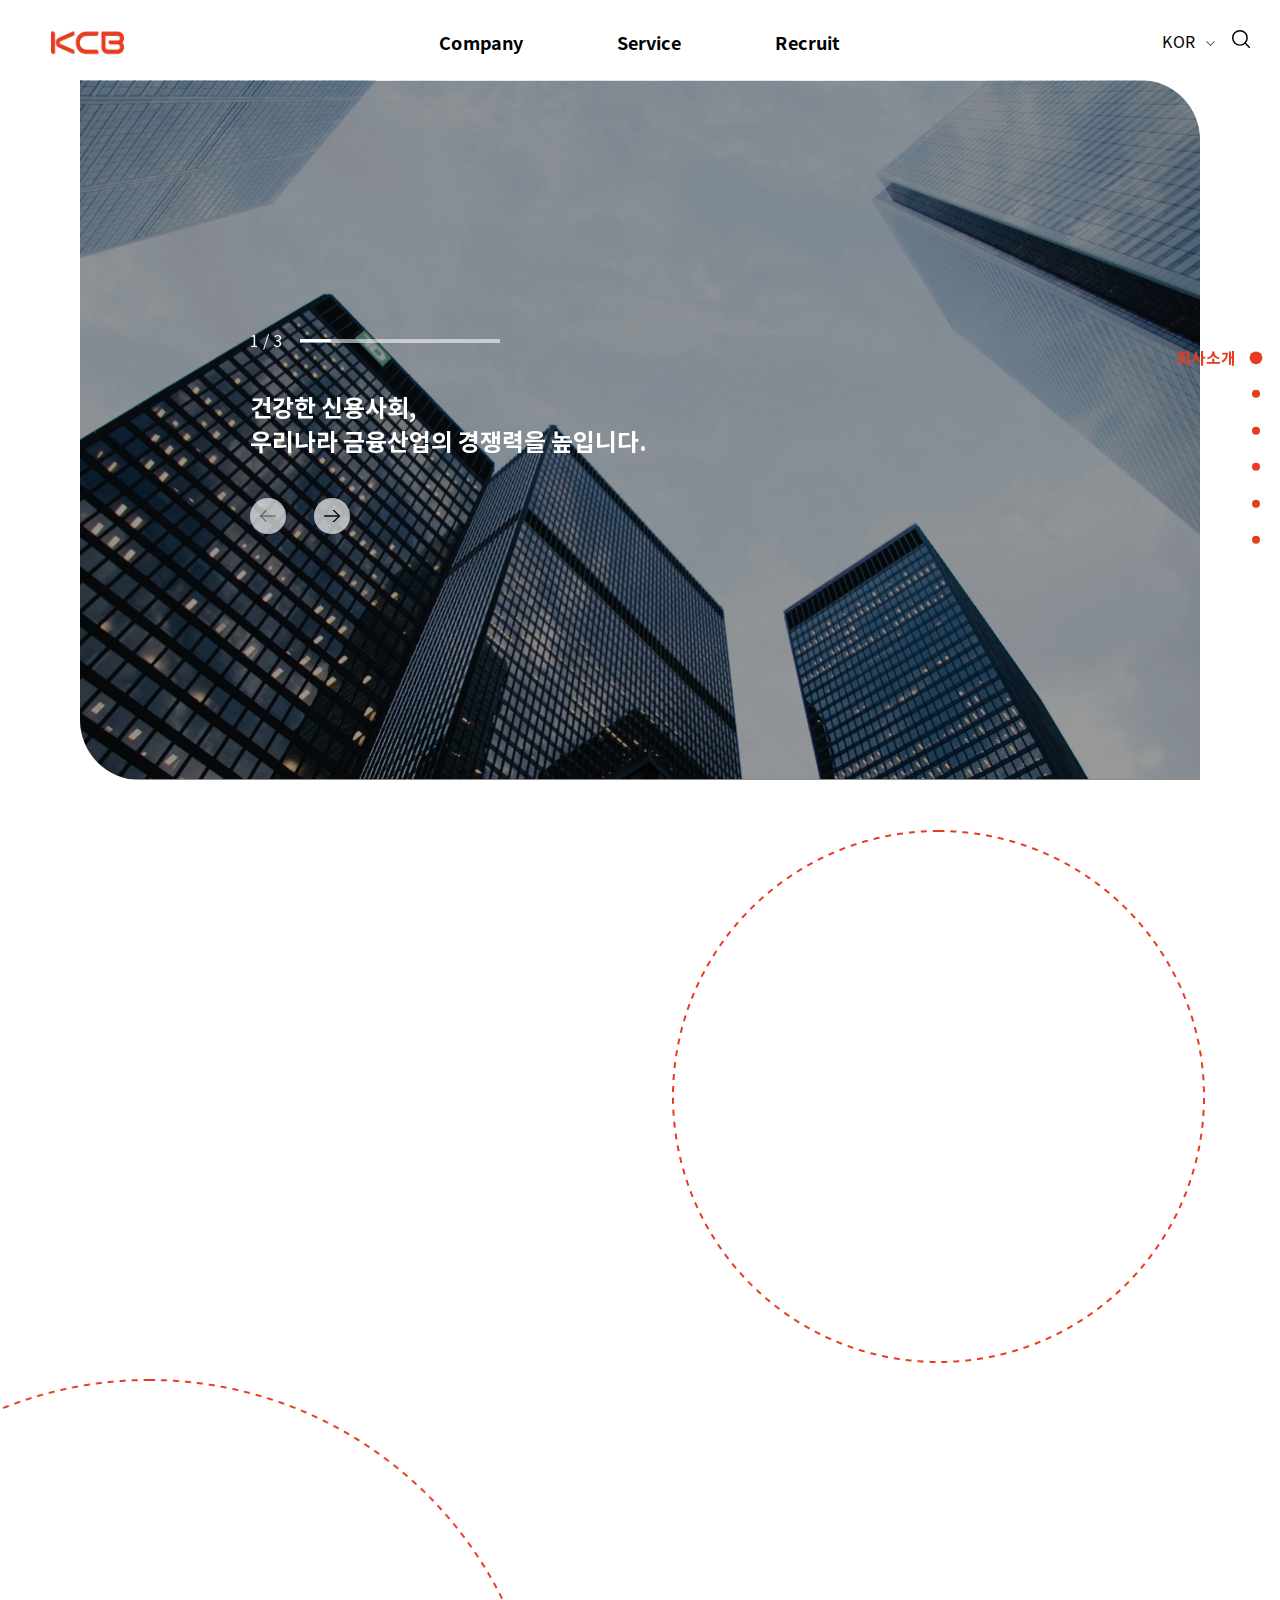
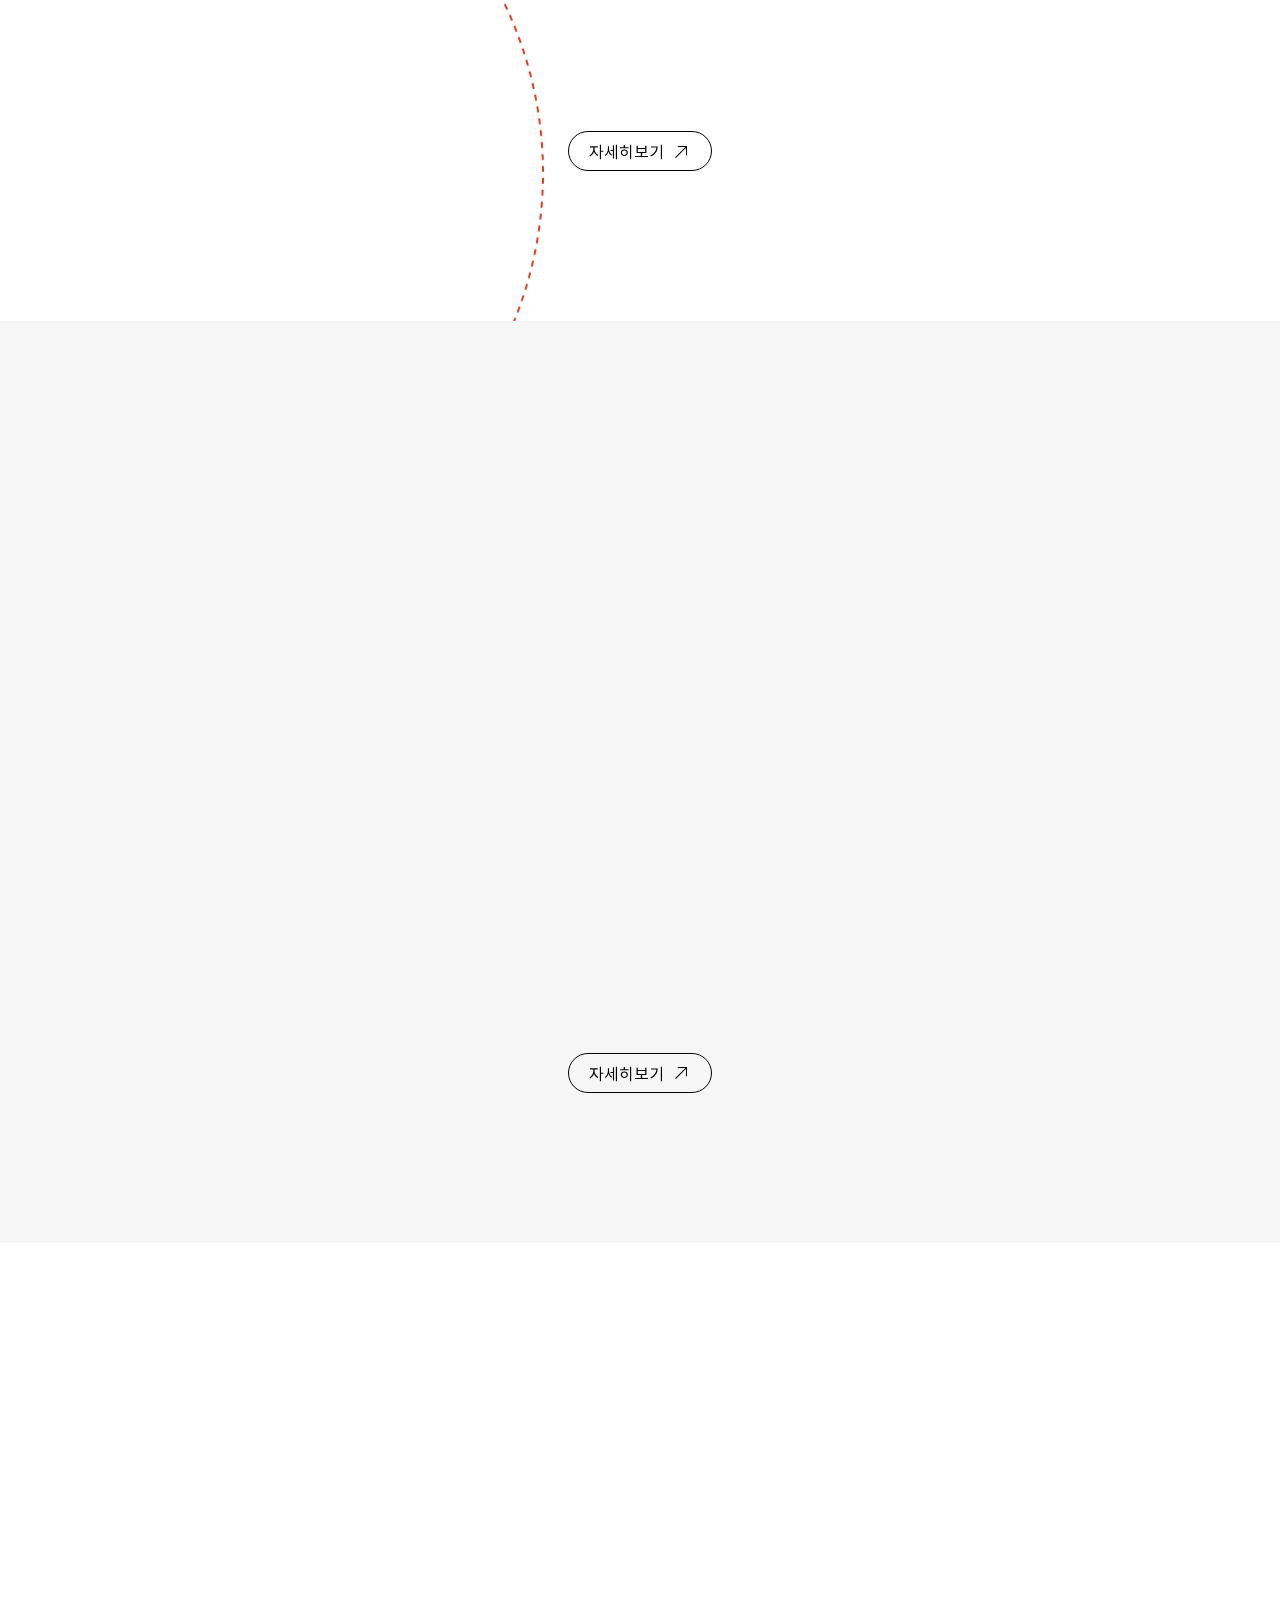
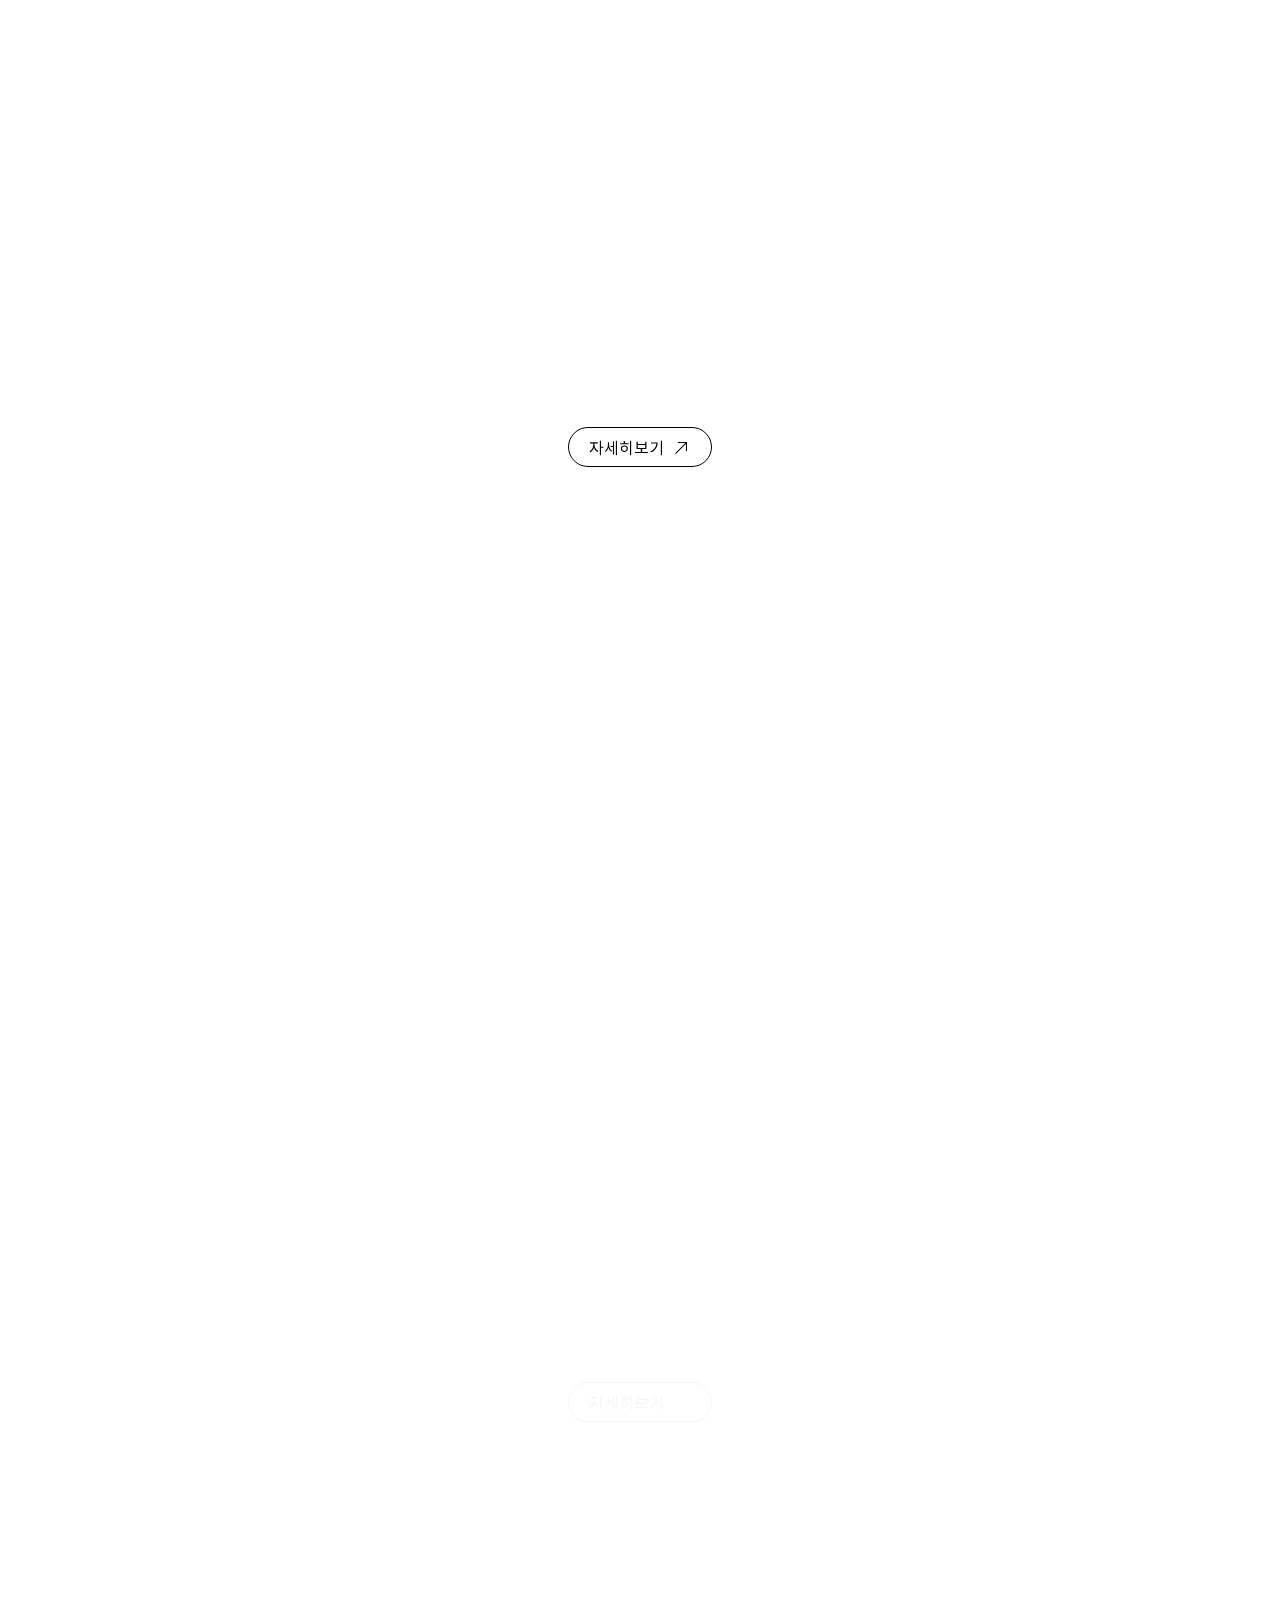
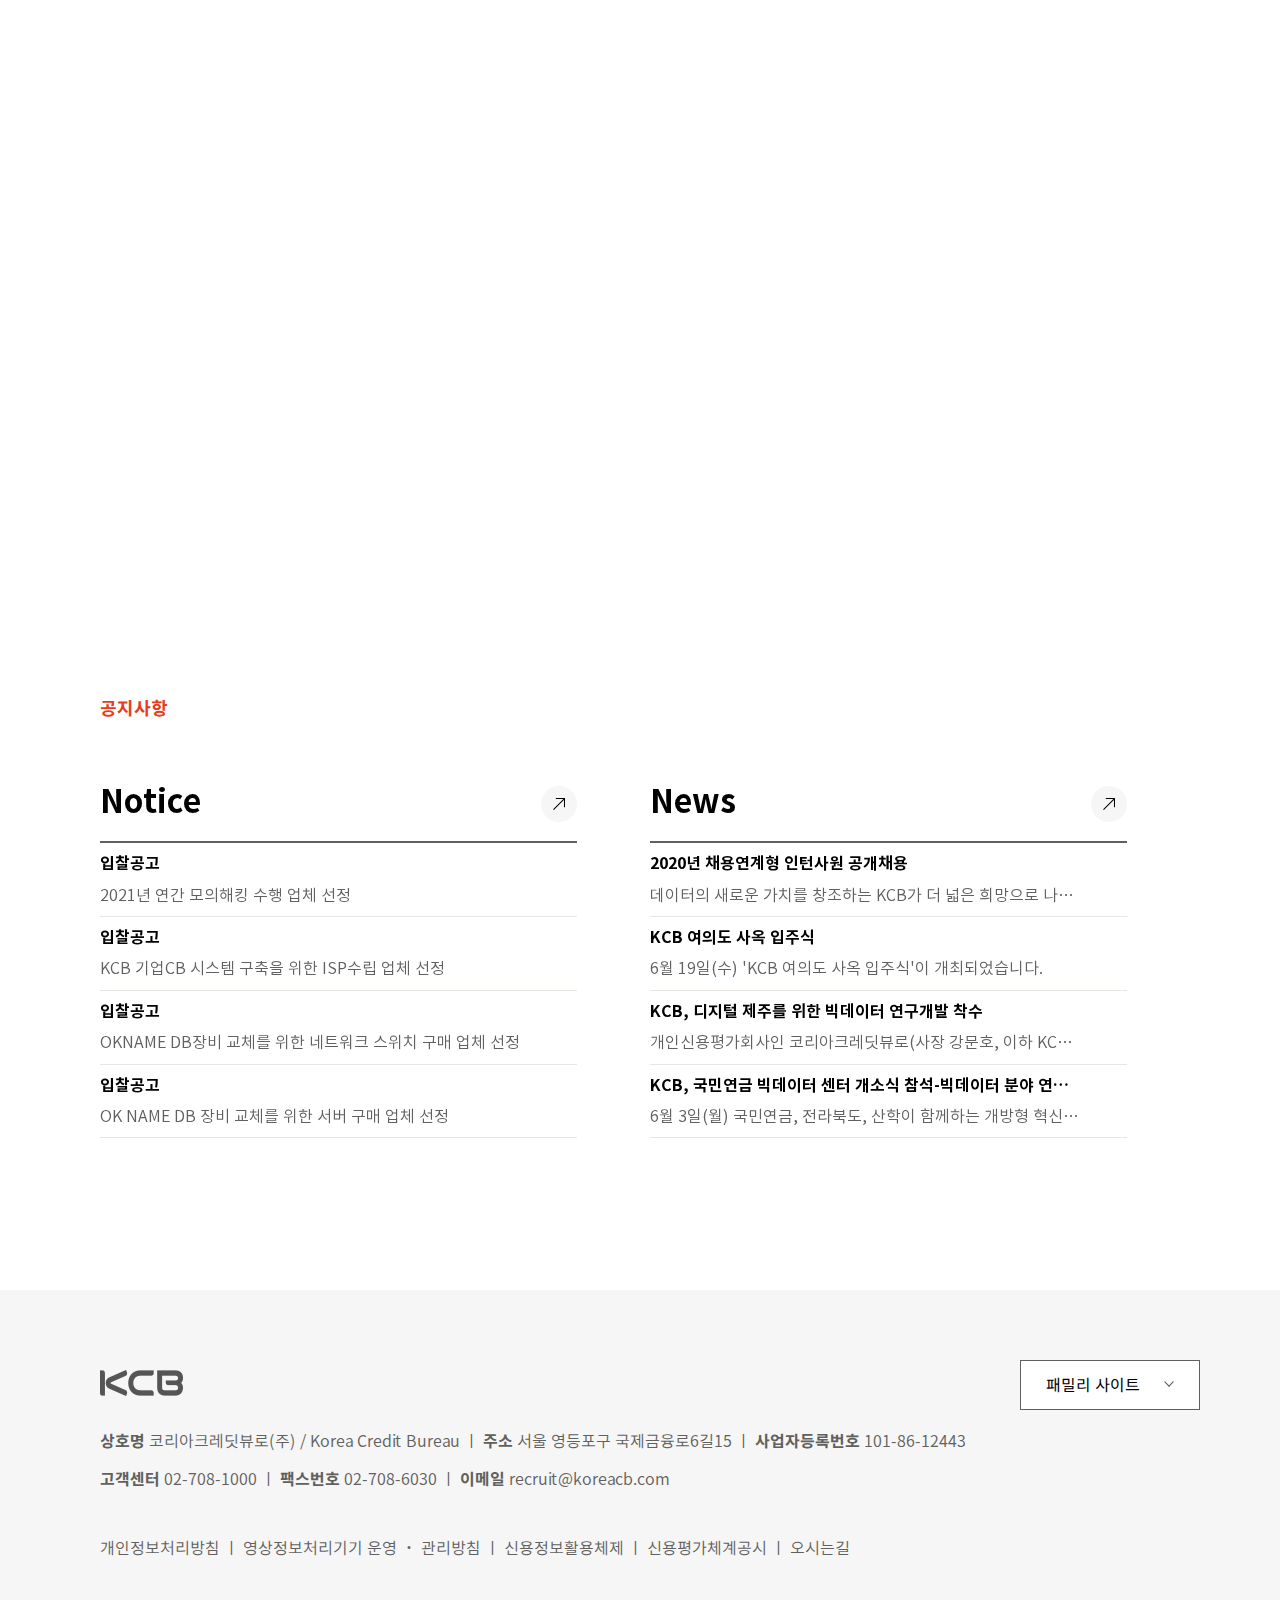
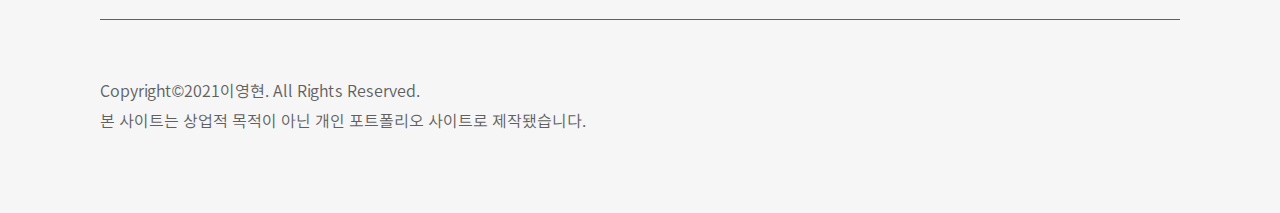
<file: index.html>
<!DOCTYPE html>
<html lang="ko">

<head>
  <meta charset="UTF-8">
  <meta http-equiv="X-UA-Compatible" content="ie=edge">
  <meta name="viewport" content="width=device-width, initial-scale=1.0">
  <title>KCB</title>

  <!-- icons -->
  <link rel="icon" type="images/ico" href="images/icon/favicon.ico">

  <!-- font -->
  <link rel="stylesheet" href="common/NotoSansCJK.css">

  <!-- css -->
  <link rel="stylesheet" href="common/normalize.css">
  <link rel="stylesheet" href="common/swiper-bundle.min.css">
  <link rel="stylesheet" href="common/aos.css">
  <link rel="stylesheet" href="common/splide.min.css">
  <link rel="stylesheet" href="common/style.css">
  <link rel="stylesheet" href="index.css">

  <!-- js -->
  <script defer src="common/jquery-3.5.1.min.js"></script>
  <script defer src="common/swiper-bundle.min.js"></script>
  <script defer src="common/aos.js"></script>
  <script defer src="common/splide.min.js"></script>
  <script defer src="main.js"></script>

</head>

<body>
  <!-- header -->
  <header id="header">
    <h1 class="logo">
      <a href="index.html"></a>
    </h1>
    <nav class="navbar">
      <ul class="gnb">
        <li class="gnb__list__item">
          <a href="#">Company</a>
          <ul class="lnb">
            <li class="lnb__list__item"><a href="#">CEO 인사말</a></li>
            <li class="lnb__list__item"><a href="#">회사소개</a></li>
            <li class="lnb__list__item"><a href="#">Vision</a></li>
            <li class="lnb__list__item"><a href="#">신용교육</a></li>
            <li class="lnb__list__item"><a href="#">공지사항</a></li>
          </ul>
        </li>
        <li class="gnb__list__item">
          <a href="#">Service</a>
          <ul class="lnb">

            <li class="lnb__list__item"><a href="#">신용위험관리</a></li>
            <li class="lnb__list__item"><a href="#">모형개발</a></li>
            <li class="lnb__list__item"><a href="#">가계금융연구</a></li>
          </ul>
        </li>
        <li class="gnb__list__item">
          <a href="#">Recruit</a>
          <ul class="lnb">

            <li class="lnb__list__item"><a href="#">채용정보</a></li>
            <li class="lnb__list__item"><a href="#">직무소개</a></li>
            <li class="lnb__list__item"><a href="#">복리후생</a></li>
            <li class="lnb__list__item"><a href="#">채용 FAQ</a></li>
          </ul>
        </li>
      </ul>
    </nav>
    <div class="utill__menu">
      <button class="language">
        <span>KOR</span>
        <ul class="drop__language">
          <li><a href="#">KOR</a></li>
          <li><a href="#">ENG</a></li>
        </ul>
      </button>
      <div class="search">
        <a href="#">
          <img src="images/icon/search.svg" alt="search">
        </a>
      </div>
    </div>
    <div class="search__box">
      <div class="search__bar">
        <input type="text" class="search__input" placeholder="검색어를 입력하세요.">
        <div class="cancle">
          <span></span>
          <span></span>
        </div>
      </div>
      <div class="search__bg"></div>
    </div>
    <button class="navbar__toggle-btn">
      <span></span>
      <span></span>
      <span></span>
    </button>
  </header>

  <!-- main -->
  <main>
    <section id="home">
      <div class="splide">
        <div class="splide__track">
          <ul class="splide__list">
            <li class="splide__slide slide1">
              <div class="info">
                <span>1 / 3</span>
                <h2>건강한 신용사회,<br>우리나라 금융산업의 경쟁력을 높입니다.</h2>
              </div>
            </li>
            <li class="splide__slide slide2">
              <div class="info">
                <span>2 / 3</span>
                <h2>신용의 첫걸음,<br>우리 삶의 소중한 동반자가 되겠습니다.</h2>
              </div>
            </li>
            <li class="splide__slide slide3">
              <div class="info">
                <span>3 / 3</span>
                <h2>고객과의 소통을 통해<br>데이터의 새로운 가치를 만들어갑니다.</h2>
              </div>
            </li>
          </ul>
        </div>

        <div class="splide__progress">
          <div class="splide__progress__bar"></div>
        </div>
      </div>
    </section>
    <section id="about">
      <div class="wrap">
        <div class="description" data-aos="fade-up">
          <h3>
            <span class="small">회사소개</span>
            KCB(Korea Credit Bureau)는
          </h3>
          <p>금융위기의 재발을 막고, 우리나라 금융산업을 튼튼하게 만들기 위해 국내 금융회사들이 모여<br>서로의 신용정보를 공유하자는 뜻을 모은 신용평가회사 입니다.</p>
        </div>
        <div class="content" data-aos="fade-up" data-aos-delay="600">
          <img src="images/content/content01.png" alt="content01">
        </div>
        <div class="moreview__btn">
          <span>자세히보기</span>
          <i></i>
        </div>
      </div>
    </section>
    <section id="vision">
      <div class="wrap">
        <div class="description" data-aos="fade-up">
          <h3>
            <span class="small">Vision</span>
            Beyond CB for the Best Practice CB
          </h3>
          <p>KCB는 수익이나 규모에 치중해 앞만 보고 질주하기 보다는 모범적인 과정 하나 하나를 거쳐 제대로 된 CB(Credit Bureau를 <br>만듦으로써 국내외 CB사들의 벤치마킹 1순위가 되는
            모범 CB, 'the Best Practice CB'를 지향합니다.</p>
        </div>
        <ul class="vision__list" data-aos="fade-up" data-aos-delay="600">
          <li class="vision__list__item">
            <figure><img src="images/icon/handshake.svg" alt="handshake"></figure>
            <p class="title">신용생활의 동반자</p>
            <p>신용정보의 주체인 개인들이 <span>건전하고, 올바른 신용생활</span>을 할 수 있도록 지원</p>
          </li>
          <li class="vision__list__item">
            <figure><img src="images/icon/analytics.svg" alt="analytics"></figure>
            <p class="title">금융선진화의 협력자</p>
            <p>금융회사들의 선진 리스크 <span>관리 역량 강화 및 제대로 된</span>의사결정 지원</p>
          </li>
          <li class="vision__list__item">
            <figure><img src="images/icon/networking.svg" alt="networking"></figure>
            <p class="title">신용사회의 선도자</p>
            <p>선진신용사회 구현 및 <span>구성원들이 투명하게 평가 받고</span>대접 받을 수 있도록 지원</p>
          </li>
        </ul>
        <div class="moreview__btn">
          <span>자세히보기</span>
          <i></i>
        </div>
      </div>

    </section>
    <section id="academy">
      <div class="wrap">
        <div class="description" data-aos="fade-up">
          <h3>
            <span class="small">신용교육</span>
            KCB 아카데미는
          </h3>
          <p>가계 신용 데이터 및 분석 능력을 바탕으로 최신 리스크 관리 환경에 적합한 교육체계를 수립하여<br>금융회사 임직원, 대학생 및 일반인들에게 다양한 전문지식을 제공합니다.</p>
        </div>
        <div class="academy" data-aos="fade-up" data-aos-delay="600">
          <div class="academy__img">
            <img src="images/content/content02.png" alt="academy">
          </div>
          <div class="academy__class">
            <div class="class__list list1">
              <p class="title">양성 프로그램</p>
              <p>소비자금융 / 리스크 전문가</p>
            </div>
            <div class="class__list list2">
              <p class="title">맞춤 코스</p>
              <p>회원사 / 업권별 <span>니즈에 최적화</span></p>
            </div>
            <div class="class__list list3">
              <p class="title">일반 과정</p>
              <p>금융회원사 <span>취업 희망자</span></p>
            </div>
          </div>
          
        </div>

        <div class="moreview__btn">
          <span>자세히보기</span>
          <i></i>
        </div>
      </div>
    </section>
    <section id="service">
      <div class="wrap">
        <div class="description" data-aos="fade-up">
          <h3>
            <span class="small">KCB 서비스</span>
            KCB는 전문적이고 객관적인 서비스를 제공합니다.
          </h3>
          <p>KCB는 전문 역량의 경험과 노하우를 바탕으로 금융회사와 개인을 대상으로 신용정보 서비스, 여신관리 시스템, 신용현황 관리 등<br>신용문화 정착을 위한 전문적이고 객관적인 서비스를 제공합니다.</p>
        </div>
        <ul class="service__list" data-aos="fade-up">
          <li class="service__list__item">
            <div class="service__description">
              <p class="title">신용위험관리</p>
              <p class="sub__title">Credit Risk Management</p>
              <p>금융회사의 여신심사 과정에서 <span>활용 및<br>개인이 직접 자신의</span> 신용을 조회·관리</p>
            </div>
          </li>
          <li class="service__list__item">
            <div class="service__description">
              <p class="title">모형개발</p>
              <p class="sub__title">Model Development</p>
              <p>리스크 관리 모형 등 <span>개발 구축 서비스</span></p>
            </div>
          </li>
          <li class="service__list__item">
            <div class="service__description">
              <p class="title">가계금융관리</p>
              <p class="sub__title">Comsumer Credit Reaserch</p>
              <p>가계금융시장 분석 <span>및 전망 서비스</span></p>
            </div>
          </li>
        </ul>
        <div class="moreview__btn">
          <span>자세히보기</span>
          <i></i>
        </div>
      </div>
    </section>
    <section id="recruit" data-aos="fade-up" data-aos-delay="600">
      <div class="wrap">
        <div class="description">
          <h3>
            <span class="small">인재채용</span>
            데이터의 새로운 가치를 창조하는 KCB가<br>더 넓은 희망으로 나아갈 여러분을 초대합니다.
          </h3>          
        </div>
        <div class="moreview__btn">
          <span>자세히보기</span>
          <i></i>
        </div>
      </div>
      <div class="recruit__img">
      </div>
    </section>
    <section id="notice">
      <div class="wrap">
        <div class="description">
          <h3>
            <span class="small">공지사항</span>
          </h3>
        </div>

        <div class="swiper-container">
          <div class="swiper-wrapper">
            <!-- Slides -->
            <div class="swiper-slide">
              <div class="notice">
                <h3>Notice</h3>
                <i></i>
                <ul class="notice__list">
                  <li class="notice__list__item">
                    <p class="title">입찰공고</p>
                    <p>2021년 연간 모의해킹 수행 업체 선정</p>
                  </li>
                  <li class="notice__list__item">
                    <p class="title">입찰공고</p>
                    <p>KCB 기업CB 시스템 구축을 위한 ISP수립 업체 선정</p>
                  </li>
                  <li class="notice__list__item">
                    <p class="title">입찰공고</p>
                    <p>OKNAME DB장비 교체를 위한 네트워크 스위치 구매 업체 선정</p>
                  </li>
                  <li class="notice__list__item">
                    <p class="title">입찰공고</p>
                    <p>OK NAME DB 장비 교체를 위한 서버 구매 업체 선정</p>
                  </li>
                </ul>
              </div>
            </div>
            <div class="swiper-slide">
              <div class="news">
                <h3>News</h3>
                <i></i>
                <ul class="notice__list">
                  <li class="notice__list__item">
                    <p class="title">2020년 채용연계형 인턴사원 공개채용</p>
                    <p>데이터의 새로운 가치를 창조하는 KCB가 더 넓은 희망으로 나아갈 여러분을 초대합니다.</p>
                  </li>
                  <li class="notice__list__item">
                    <p class="title">KCB 여의도 사옥 입주식</p>
                    <p>6월 19일(수) 'KCB 여의도 사옥 입주식'이 개최되었습니다.</p>
                  </li>
                  <li class="notice__list__item">
                    <p class="title">KCB, 디지털 제주를 위한 빅데이터 연구개발 착수</p>
                    <p>개인신용평가회사인 코리아크레딧뷰로(사장 강문호, 이하 KCB)가 "디지털 제주를 위한 개인단위 재현데이터 개발"을
                      시작합니다.</p>
                  </li>
                  <li class="notice__list__item">
                    <p class="title">KCB, 국민연금 빅데이터 센터 개소식 참석-빅데이터 분야 연구 협력관계 강화</p>
                    <p>6월 3일(월) 국민연금, 전라북도, 산학이 함께하는 개방형 혁신공간인 "NPS+ IT R&D 센터 개소식"에
                      참석하였습니다.</p>
                  </li>
                </ul>
              </div>
            </div>

          </div>
          <div class="swiper-pagination"></div>
        </div>


        


      </div>
    </section>
    <ul class="snb">
      <li>
        <a href="#about" data-number="1" class="active">
          <span class="dot">1</span><span class="label">회사소개</span>
        </a>
      </li>
      <li>
        <a href="#vision" data-number="2">
          <span class="dot">2</span><span class="label">Vision</span>
        </a>
      </li>
      <li>
        <a href="#academy" data-number="3">
          <span class="dot">3</span><span class="label">신용교육</span>
        </a>
      </li>
      <li>
        <a href="#service" data-number="4">
          <span class="dot">4</span><span class="label">서비스</span>
        </a>
      </li>
      <li>
        <a href="#recruit" data-number="5">
          <span class="dot">5</span><span class="label">인재채용</span>
        </a>
      </li>
      <li>
        <a href="#notice" data-number="6">
          <span class="dot">6</span><span class="label">공지사항</span>
        </a>
      </li>
    </ul>
    <div class="moveup-btn">
      <a href="#"></a>
    </div>
  </main>

  <!-- footer -->
  <footer>
    <div class="wrap">
      <img src="images/logo/logo2.png" alt="logo">
      <button class="family-site">
        <span>패밀리 사이트</span>
        <img src="images/icon/toggle_btn.svg" alt="toggle_btn">
        <ul class="drop__site">
          <li><a href="https://www.allcredit.co.kr/screen/sc4558891189" target="_blank"><img src="images/logo/Allcredit_logo.png" alt="올크레딧"></a></li>
          <li><a href="http://cpr.allcredit.co.kr/cpr/front/main/P100000000_Main.jsp?partnercode=" target="_blank"><img src="images/logo/cpr_logo.png" alt="크레딧파트너"></a></li>
          <li><a href="http://www.ok-name.co.kr/acs/non/bizindex.jsp" target="_blank"><img src="images/logo/okname_logo.png" alt="오케이네임"></a></li>
        </ul>
      </button>
      <div class="info">
        <ul class="address">
          <li><span>상호명</span> 코리아크레딧뷰로(주) / Korea Credit Bureau</li>
          <li><span>주소</span> 서울 영등포구 국제금융로6길15</li>
          <li><span>사업자등록번호</span> 101-86-12443</li>
        </ul>
        <ul class="center">
          <li><span>고객센터</span> 02-708-1000</li>
          <li><span>팩스번호</span> 02-708-6030</li>
          <li><span>이메일</span> recruit@koreacb.com</li>
        </ul>
        <ul class="link">
          <li><a href="#">개인정보처리방침</a></li>
          <li><a href="#">영상정보처리기기 운영 ˙ 관리방침</a></li>
          <li><a href="#">신용정보활용체제</a></li>
          <li><a href="#">신용평가체계공시</a></li>
          <li><a href="#">오시는길</a></li>
        </ul>
      </div>
      <div class="copylight">
        <p>Copyright©2021이영현. All Rights Reserved.</p>
        <p>본 사이트는 상업적 목적이 아닌 개인 포트폴리오 사이트로 제작됐습니다.</p>
      </div>
    </div>
  </footer>
</body>

</html>
</file>
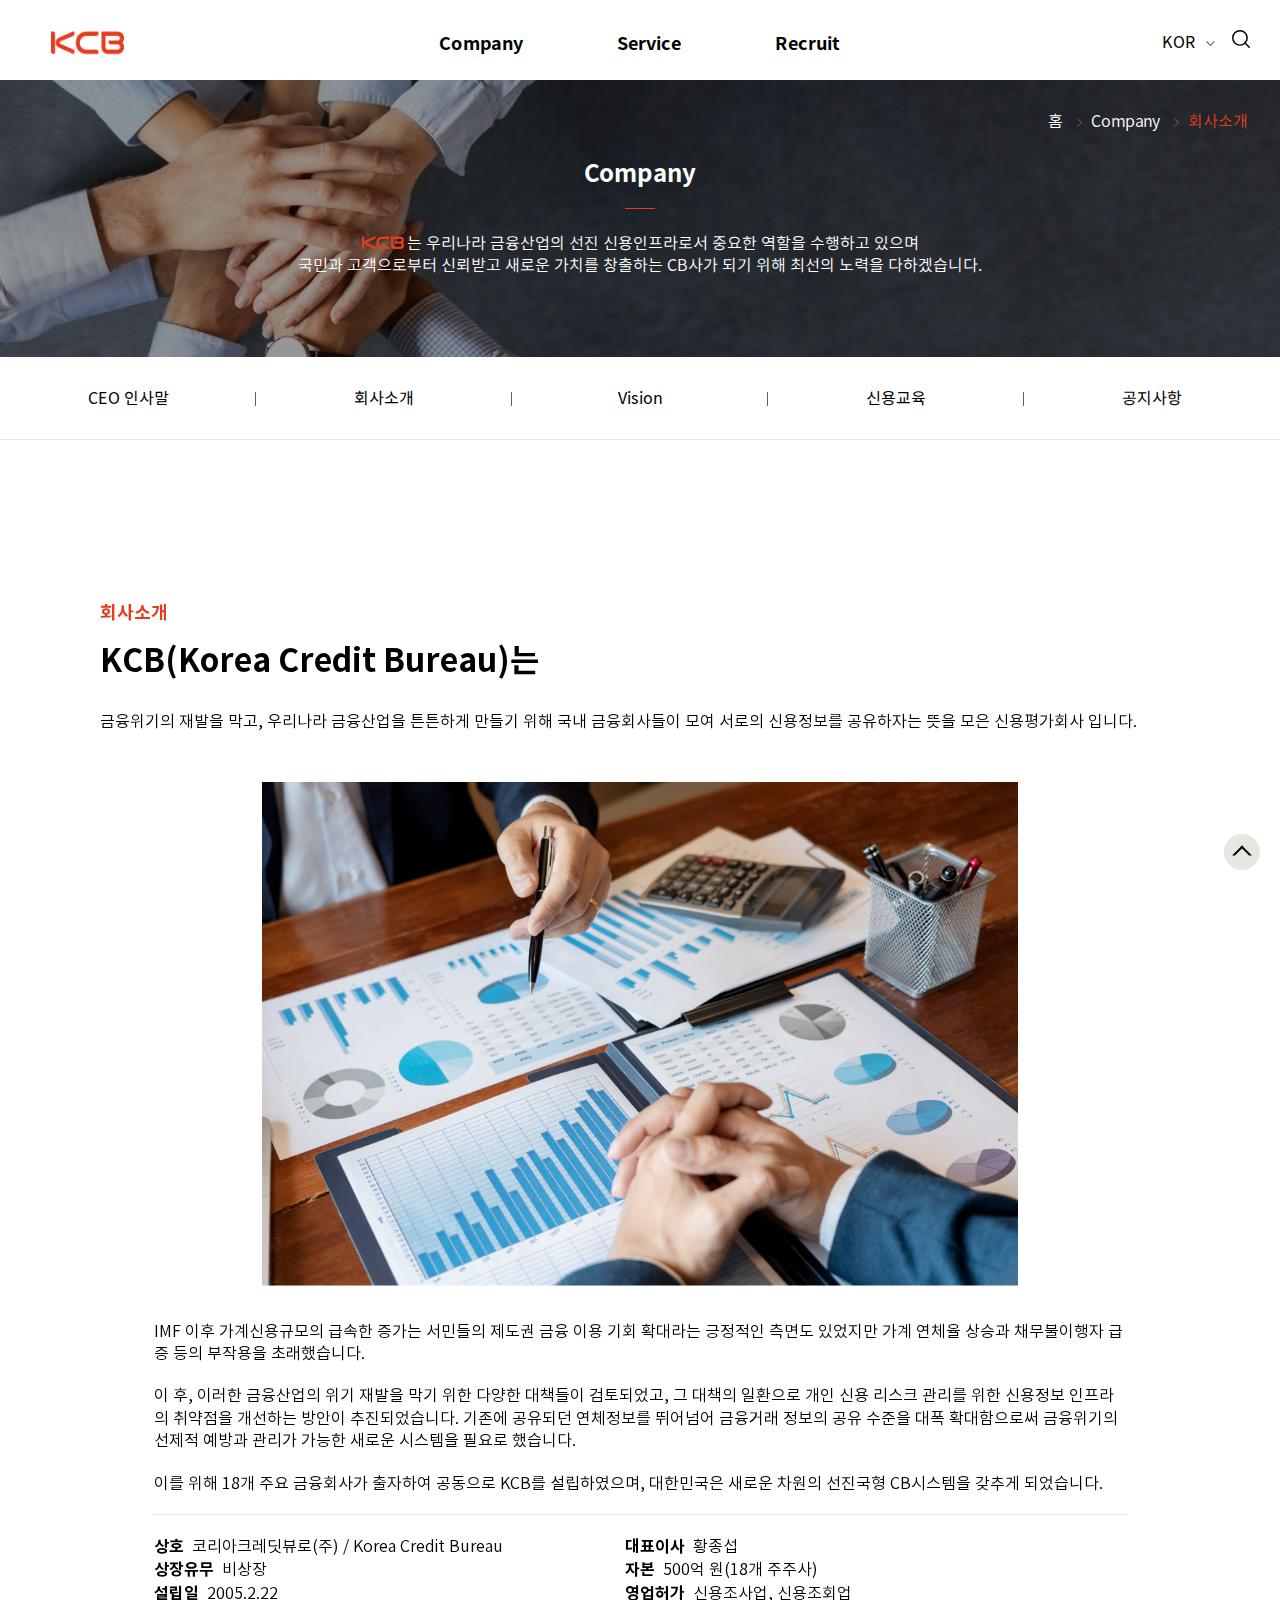
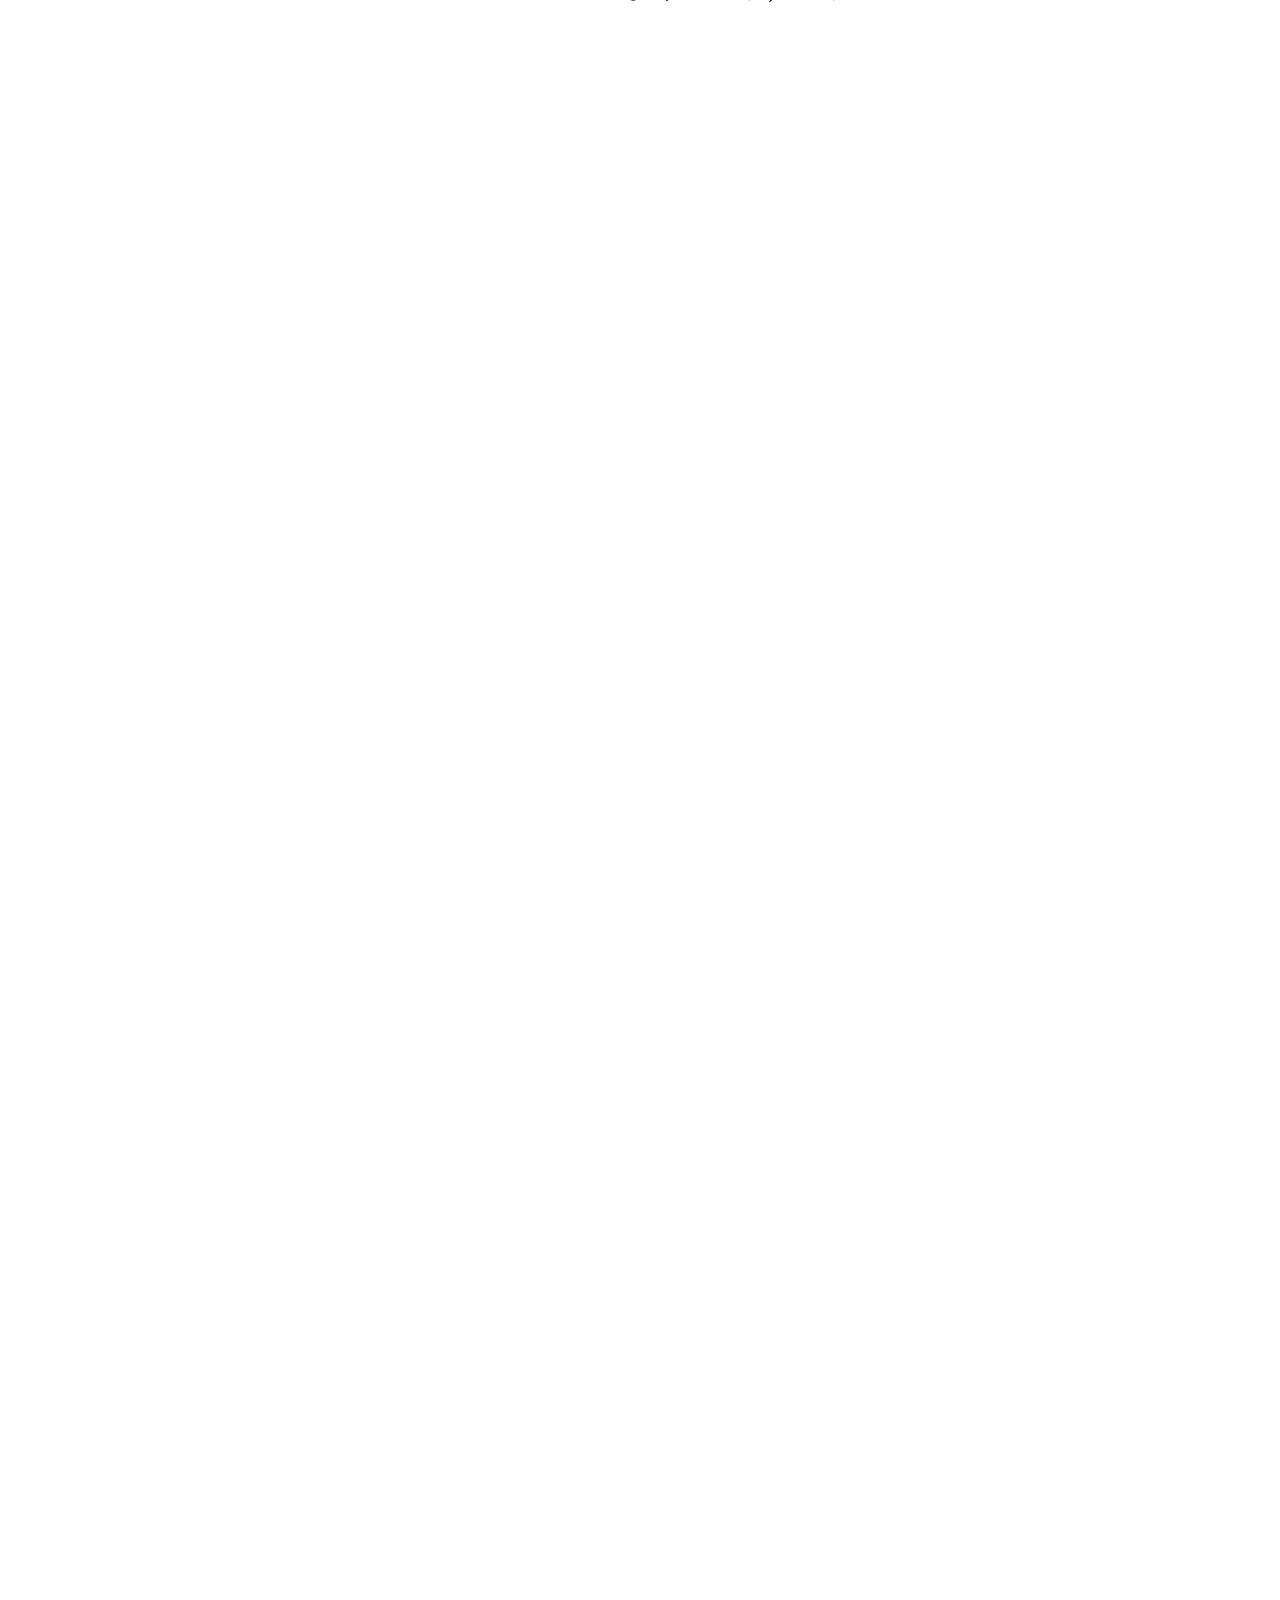
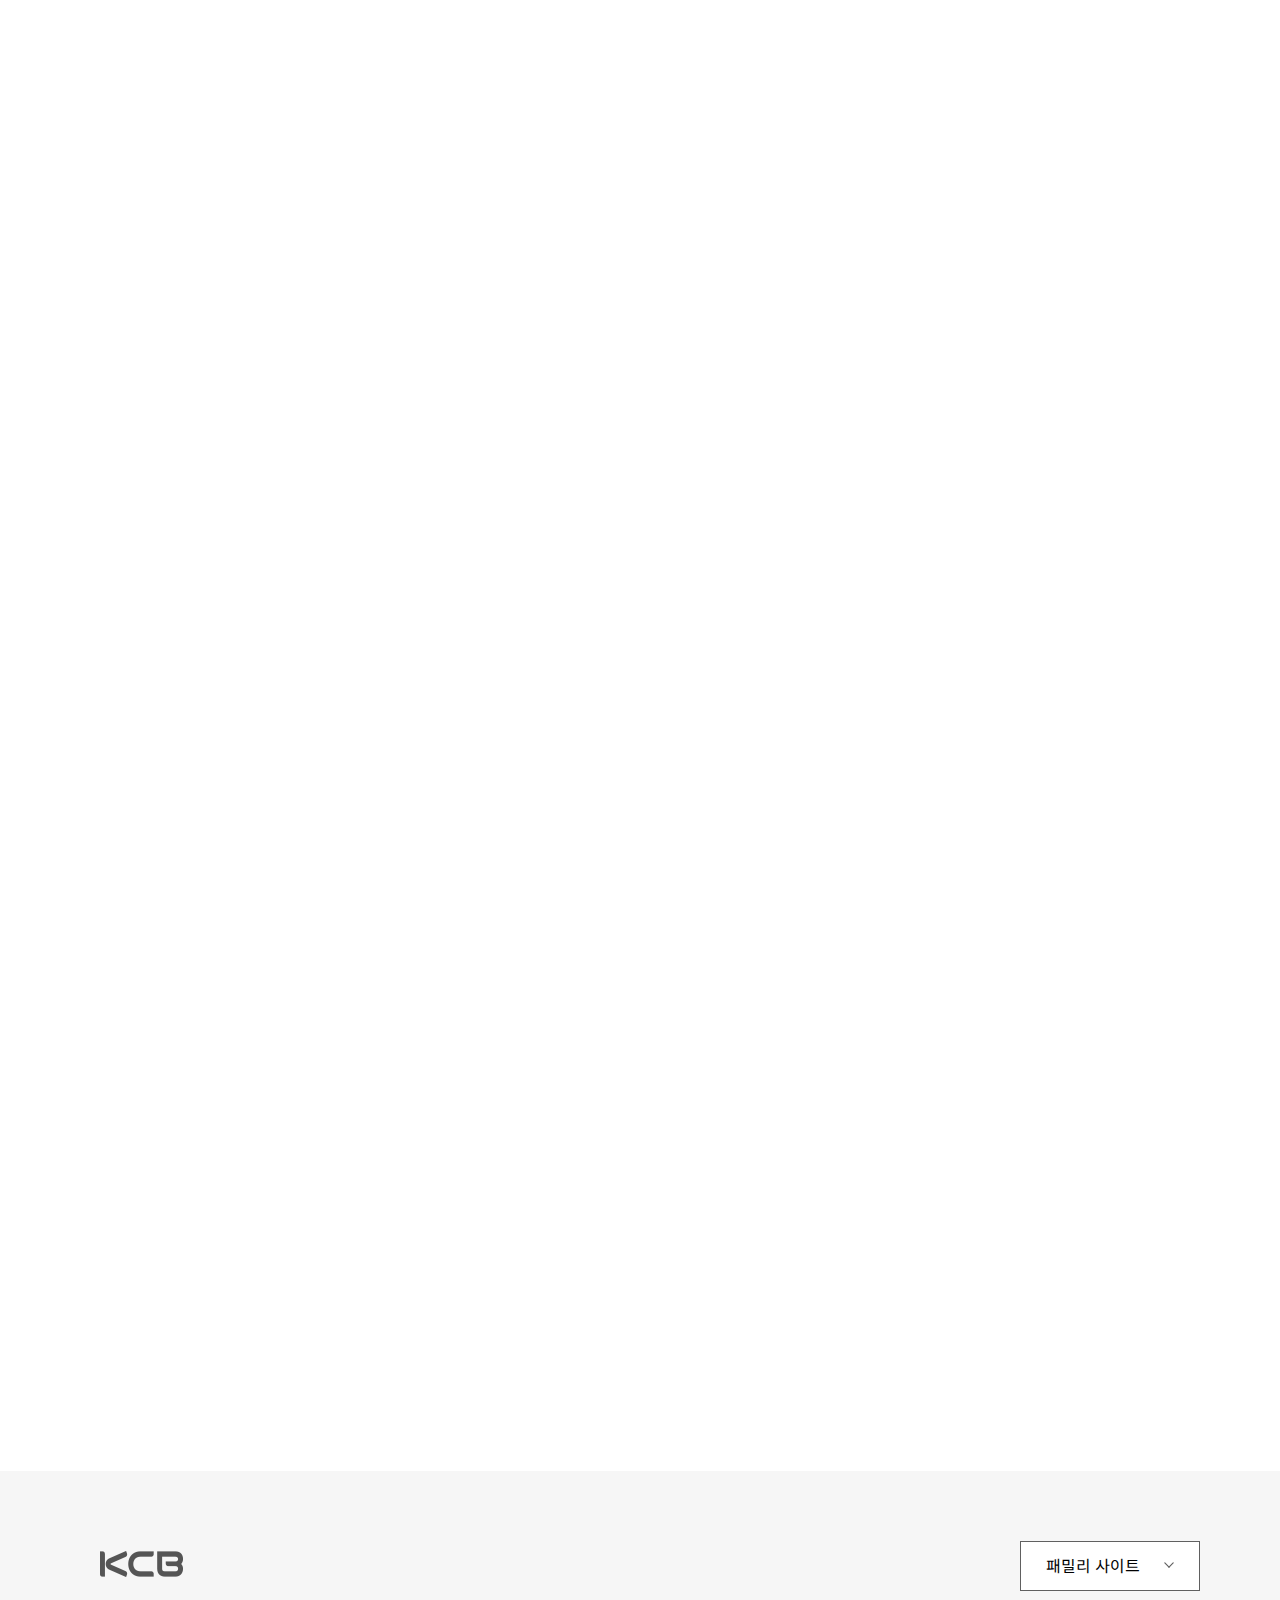
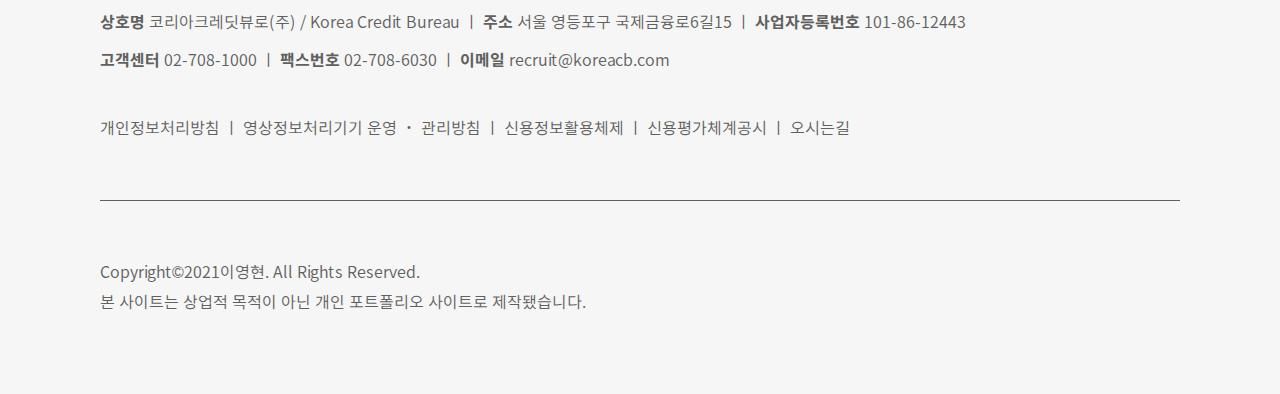
<file: company/company.html>
<!DOCTYPE html>
<html lang="ko">

<head>
  <meta charset="UTF-8">
  <meta http-equiv="X-UA-Compatible" content="ie=edge">
  <meta name="viewport" content="width=device-width, initial-scale=1.0">
  <title>KCB</title>

  <!-- icons -->
  <link rel="icon" type="images/ico" href="../images/icon/favicon.ico">

  <!-- font -->
  <link rel="stylesheet" href="../common/NotoSansCJK.css">

  <!-- css -->
  <link rel="stylesheet" href="../common/normalize.css">
  <link rel="stylesheet" href="../common/swiper-bundle.min.css">
  <link rel="stylesheet" href="../common/aos.css">
  <link rel="stylesheet" href="../common/style.css">
  <link rel="stylesheet" href="company.css">

  <!-- js -->
  <script defer src="../common/jquery-3.5.1.min.js"></script>
  <script defer src="../common/swiper-bundle.min.js"></script>
  <script defer src="../common/aos.js"></script>
  <script defer src="../main.js"></script>
  <script defer src="company.js"></script>

</head>

<body>
  <!-- header -->
  <header id="header">
    <h1 class="logo">
      <a href="../index.html"></a>
    </h1>
    <nav class="navbar">
      <ul class="gnb">
        <li class="gnb__list__item">
          <a href="#">Company</a>
          <ul class="lnb">
            <li class="lnb__list__item"><a href="#">CEO 인사말</a></li>
            <li class="lnb__list__item"><a href="#">회사소개</a></li>
            <li class="lnb__list__item"><a href="#">Vision</a></li>
            <li class="lnb__list__item"><a href="#">신용교육</a></li>
            <li class="lnb__list__item"><a href="#">공지사항</a></li>
          </ul>
        </li>
        <li class="gnb__list__item">
          <a href="#">Service</a>
          <ul class="lnb">

            <li class="lnb__list__item"><a href="#">신용위험관리</a></li>
            <li class="lnb__list__item"><a href="#">모형개발</a></li>
            <li class="lnb__list__item"><a href="#">가계금융연구</a></li>
          </ul>
        </li>
        <li class="gnb__list__item">
          <a href="#">Recruit</a>
          <ul class="lnb">

            <li class="lnb__list__item"><a href="#">채용정보</a></li>
            <li class="lnb__list__item"><a href="#">직무소개</a></li>
            <li class="lnb__list__item"><a href="#">복리후생</a></li>
            <li class="lnb__list__item"><a href="#">채용 FAQ</a></li>
          </ul>
        </li>
      </ul>
    </nav>
    <div class="utill__menu">
      <button class="language">
        <span>KOR</span>
        <ul class="drop__language">
          <li><a href="#">KOR</a></li>
          <li><a href="#">ENG</a></li>
        </ul>
      </button>
      <div class="search">
        <a href="#">
          <img src="../images/icon/search.svg" alt="search">
        </a>
      </div>
    </div>
    <div class="search__box">
      <div class="search__bar">
        <input type="text" class="search__input" placeholder="검색어를 입력하세요.">
        <div class="cancle">
          <span></span>
          <span></span>
        </div>
      </div>
      <div class="search__bg"></div>
    </div>
    <button class="navbar__toggle-btn">
      <span></span>
      <span></span>
      <span></span>
    </button>
  </header>

  <!-- main -->
  <main>
    <section id="sub__top">
      <div class="wrap">
        <ul class="breadcrumb">
          <li><a href="../index.html">홈</a></li>
          <li><a href="/">Company</a></li>
          <li class="active"><a href="/">회사소개</a></li>
        </ul>
        <div class="description">
          <h2>Company</h2>
          <p><img src="../images/logo/logo1.png" alt="logo">는 우리나라 금융산업의 선진 신용인프라로서 중요한 역할을 수행하고 있으며<br>국민과 고객으로부터 신뢰받고
            새로운 가치를 창출하는 CB사가 되기 위해 최선의 노력을 다하겠습니다.</p>
        </div>
      </div>
    </section>
    <section id="sub__nav">
      <div class="sub__nav__area">
        <ul class="sub_navbar">
          <li><a href="#">CEO 인사말</a></li>
          <li><a href="company.html">회사소개</a></li>
          <li><a href="#">Vision</a></li>
          <li><a href="#">신용교육</a></li>
          <li><a href="#">공지사항</a></li>
        </ul>
        <div class="pagination-bar"></div>
      </div>
    </section>
    <section id="intro">
      <div class="wrap" data-aos="fade-up">
        <div class="description">
          <h3>
            <span class="small">회사소개</span>
            KCB(Korea Credit Bureau)는
          </h3>
          <p>금융위기의 재발을 막고, 우리나라 금융산업을 튼튼하게 만들기 위해 국내 금융회사들이 모여 서로의 신용정보를 공유하자는 뜻을 모은 신용평가회사 입니다.</p>
        </div>
        <div class="intro__img">
          <img src="../images/bg/bg_content02.png" alt="bg_content02">
        </div>
        <div class="intro__txt">
          <p>IMF 이후 가계신용규모의 급속한 증가는 서민들의 제도권 금융 이용 기회 확대라는 긍정적인
            측면도 있었지만 가계 연체율 상승과 채무불이행자 급증 등의 부작용을 초래했습니다.</p>
          <p>이 후, 이러한 금융산업의 위기 재발을 막기 위한 다양한 대책들이 검토되었고,
            그 대책의 일환으로 개인 신용 리스크 관리를 위한 신용정보 인프라의 취약점을 개선하는
            방안이 추진되었습니다. 기존에 공유되던 연체정보를 뛰어넘어 금융거래 정보의 공유 수준을
            대폭 확대함으로써 금융위기의 선제적 예방과 관리가 가능한 새로운 시스템을 필요로 했습니다.
          </p>
          <p>이를 위해 18개 주요 금융회사가 출자하여 공동으로 KCB를 설립하였으며,
            대한민국은 새로운 차원의 선진국형 CB시스템을 갖추게 되었습니다.</p>
          <ul class="company__overview">
            <li><span>상호</span>코리아크레딧뷰로(주) / Korea Credit Bureau</li>
            <li><span>대표이사</span>황종섭</li>
            <li><span>상장유무</span>비상장</li>
            <li><span>자본</span>500억 원(18개 주주사)</li>
            <li><span>설립일</span>2005.2.22</li>
            <li><span>영업허가</span>신용조사업, 신용조회업</li>
          </ul>
        </div>
      </div>
    </section>
    <section id="partners">
      <div class="wrap">
        <div class="description" data-aos="fade-up">
          <h3>
            <span class="small">협력업체</span>
            국내 18개 금융회사들을 중심으로 설립되었으며 대한민국 금융 산업 전체의<br>이익이 되도록 투명하고 공정한 지배구조로 운영되고 있습니다.
          </h3>
        </div>
        <div class="partners__lists" data-aos="fade-up" data-aos-delay="600">
          <div class="partners__list">
            <span class="name">은행</span>
              <ul class="bank">
              <li><img src="../images/content/company_banner_01.png" alt="BNK경남은행"></li>
              <li><img src="../images/content/company_banner_02.png" alt="광주은행"></li>
              <li><img src="../images/content/company_banner_03.png" alt="KB국민은행"></li>
              <li><img src="../images/content/company_banner_04.png" alt="NH농협"></li>
              <li><img src="../images/content/company_banner_05.png" alt="우리은행"></li>
              <li><img src="../images/content/company_banner_06.png" alt="신한은행"></li>
              <li><img src="../images/content/company_banner_07.png" alt="하나은행"></li>
            </ul>
          </div>
          <div class="partners__list">
            <span class="name">카드사</span>
            <ul class="card">
              <li><img src="../images/content/company_banner_08.png" alt="삼성카드"></li>
              <li><img src="../images/content/company_banner_09.png" alt="신한카드"></li>
              <li><img src="../images/content/company_banner_10.png" alt="현대카드"></li>
            </ul>
          </div>
          <div class="partners__list">
            <span class="name">보험사</span>
            <ul class="insurance">
              <li><img src="../images/content/company_banner_11.png" alt="교보생명"></li>
              <li><img src="../images/content/company_banner_12.png" alt="삼성생명"></li>
              <li><img src="../images/content/company_banner_13.png" alt="한화생명"></li>
              <li><img src="../images/content/company_banner_14.png" alt="삼성화재"></li>
              <li><img src="../images/content/company_banner_15.png" alt="SGI서울보증"></li>
            </ul>
          </div>
          <div class="partners__list">
            <span class="name">캐피탈사</span>
            <ul class="capital">
              <li><img src="../images/content/company_banner_16.png" alt="현대캐피탈"></li>
            </ul>
          </div>
          <div class="partners__list">
            <span class="name">기타</span>
            <ul class="etc">
              <li><img src="../images/content/company_banner_17.png" alt="KOREA SATINGS"></li>
              <li><img src="../images/content/company_banner_18.png" alt="VISA"></li>
            </ul>
          </div>
        </div>
      </div>
    </section>
    <section id="business-activity">
      <div class="wrap">
        <div class="description" data-aos="fade-up">
          <h3>
            <span class="small">경영활동</span>
            KCB는 금융산업의 경쟁력을 높이고<br>선진 신용사회를 구현하는데 앞장서고 있습니다.
          </h3>
          <p>금융회사들은 KCB가 제공하는 신용정보를 활용, 개인 고객의 신용상태를 정확하게 판단하여 잠재적 부실 위험을 효과적으로 관리할 수 있게 되었으며, <br>이와 동시에 재무적 위험과 비용을
            줄이고 경쟁력 있는 상품과 서비스를 제공할 수 있게 되었습니다. <br>그리고 금융소비자는 자신의 신용에 따라 대출, 카드 발급과 승인을 받고 통신 서비스를 개통하는등 편리한 금융 소비생활을
            누릴 수 있게 되었습니다.</p>
        </div>
        <ul class="ba__list" data-aos="fade-up" data-aos-delay="600">
          <li class="ba__list__item"><span>금융회사</span></li>
          <li class="ba__list__item"><img src="../images/logo/logo2.png" alt="logo"></li>
          <li class="ba__list__item"><span>소비자</span></li>
        </ul>
      </div>
    </section>
    <section id="timeline" data-aos="fade-up">
      <div class="wrap">
        <div class="description">
          <h3>
            <span class="small">연혁</span>
          </h3>
        </div>

        <div class="swiper-container">
          <div class="swiper-wrapper">
            <!-- Slides -->
            <div class="swiper-slide">
              <h3>2017 - 현재</h3>
              <ul class="timeline__list">
                <li class="timeline__list__item">
                  <span class="date">2020.09</span>
                  <p>제20회 대한민국디지털경영혁신대상 금융부문 대상(과기정통부장관상) 수상</p>
                </li>
                <li class="timeline__list__item">
                  <span class="date">2020.06</span>
                  <p>KCB-서울신용보증재단, 소상공인 지원을 위한 상호 데이터 교류 및 공동사업 업무협약 체결</p>
                </li>
                <li class="timeline__list__item">
                  <span class="date">2020.04</span>
                  <p>KCB-KT-부산은행-BNK캐피탈, 신용등급 사각지대 고객을 위한 금융혜택서비스 사업제휴 업무협약 체결</p>
                </li>
                <li class="timeline__list__item">
                  <span class="date">2020.03</span>
                  <p>KCB 제6대 황종섭 사장 취임</p>
                </li>
                <li class="timeline__list__item">
                  <span class="date">2019.11</span>
                  <p>코리아빅데이터어워드 대상(과학기술정보통신부 장관상) 수상</p>
                </li>
                <li class="timeline__list__item">
                  <span class="date">2019.06</span>
                  <p>여의도 사옥 매입 및 이전</p>
                </li>
                <li class="timeline__list__item">
                  <span class="date">2019.03</span>
                  <p>코리아크레딧뷰로-국토연구원-한국기업데이터 업무 협약 체결</p>
                </li>
                <li class="timeline__list__item">
                  <span class="date">2019.03</span>
                  <p>서울특별시와 민간기업 다자 간 빅데이터 업무협력 협약 체결</p>
                </li>
                <li class="timeline__list__item">
                  <span class="date">2019.01</span>
                  <p>'청년 부채 Total Care 프로젝트' 추진을 위한 업무협약 체결
                    (KCB, 신한희망재단, 한국장학재단, 크레파스솔루션)</p>
                </li>
                <li class="timeline__list__item">
                  <span class="date">2019.01</span>
                  <p>KCB-서울대 멀티코어컴퓨팅연구실 업무협약 체결</p>
                </li>
                <li class="timeline__list__item">
                  <span class="date">2018.10</span>
                  <p>KCB-PEFINDO, "Market Development in Credit Information Sector" 업무협약 체결</p>
                </li>
                <li class="timeline__list__item">
                  <span class="date">2018.09</span>
                  <p>KCB-서울시, 서울시 생활금융 데이터 개발을 위한 업무협약 체결</p>
                </li>
                <li class="timeline__list__item">
                  <span class="date">2018.09</span>
                  <p>KCB-KT, 신용평정 플랫폼사업 글로벌 진출을 위한 전략적 업무협약 체결</p>
                </li>
                <li class="timeline__list__item">
                  <span class="date">2018.08</span>
                  <p>k.ai-S (전략개발솔루션) 개발</p>
                </li>
                <li class="timeline__list__item">
                  <span class="date">2018.07</span>
                  <p>데이터품질인증 심사기관 지정</p>
                </li>
                <li class="timeline__list__item">
                  <span class="date">2018.06</span>
                  <p>인텔리전스 대상 Application 부문 우수상 수상 (한국지능정보시스템학회)</p>
                </li>
                <li class="timeline__list__item">
                  <span class="date">2018.05</span>
                  <p>자산평가지수 오픈</p>
                </li>
                <li class="timeline__list__item">
                  <span class="date">2018.05</span>
                  <p>카드본인확인 서비스 오픈</p>
                </li>
                <li class="timeline__list__item">
                  <span class="date">2018.05</span>
                  <p>빅데이터 전문센터 선정</p>
                </li>
                <li class="timeline__list__item">
                  <span class="date">2018.05</span>
                  <p>Pre-Cure 스코어 (사전연체관리) 개발</p>
                </li>
                <li class="timeline__list__item">
                  <span class="date">2018.04</span>
                  <p>부동산 서비스 오픈</p>
                </li>
                <li class="timeline__list__item">
                  <span class="date">2017.12</span>
                  <p>KCB 머신러닝 솔루션 KAI 개발</p>
                </li>
                <li class="timeline__list__item">
                  <span class="date">2017.12</span>
                  <p>KCB-한국데이터진흥원, 금융권 데이터 품질 제고를 위한 업무협약 체결</p>
                </li>
                <li class="timeline__list__item">
                  <span class="date">2017.11</span>
                  <p>올크레딧 부동산안심관리 서비스 출시</p>
                </li>
                <li class="timeline__list__item">
                  <span class="date">2017.09</span>
                  <p>제17회 대한민국디지털경영혁신대상 금융부문 대상(과기정통부장관상) 수상</p>
                </li>
                <li class="timeline__list__item">
                  <span class="date">2017.08</span>
                  <p>다중채무위험지수 서비스 오픈</p>
                </li>
                <li class="timeline__list__item">
                  <span class="date">2017.07</span>
                  <p>KCB-코스콤 업무협약 체결</p>
                </li>
                <li class="timeline__list__item">
                  <span class="date">2017.05</span>
                  <p>KCB-주택금융공사 업무협약 체결</p>
                </li>
                <li class="timeline__list__item">
                  <span class="date">2017.05</span>
                  <p>KCB-서민금융진흥원 업무협약 체결</p>
                </li>
                <li class="timeline__list__item">
                  <span class="date">2017.05</span>
                  <p>KCB 머신러닝 방법론 출시</p>
                </li>
                <li class="timeline__list__item">
                  <span class="date">2017.05</span>
                  <p>목동 전산센터 확장 이전</p>
                </li>
                <li class="timeline__list__item">
                  <span class="date">2017.04</span>
                  <p>인도네시아 금융감독청 신용정보시스템 소프트 런칭</p>
                </li>
                <li class="timeline__list__item">
                  <span class="date">2017.03</span>
                  <p>KCB 제5대 강문호 사장 취임</p>
                </li>
                <li class="timeline__list__item">
                  <span class="date">2017.01</span>
                  <p>k-score, "2017 소비자가 뽑은 가장 신뢰하는 브랜드 대상" 2연속 수상</p>
                </li>
              </ul>
            </div>

            <div class="swiper-slide">
              <h3>2011 - 2016</h3>
              <ul class="timeline__list">
                <li class="timeline__list__item">
                  <span class="date">2016.12</span>
                  <p>AllCredit, 올해의 앱 수상(4년 연속)</p>
                </li>
                <li class="timeline__list__item">
                  <span class="date">2016.07</span>
                  <p>k-score, 전 금융권 적용</p>
                </li>
                <li class="timeline__list__item">
                  <span class="date">2016.01</span>
                  <p>k-score, "2016 소비자가 뽑은 가장 신뢰하는 브랜드 대상" 수상</p>
                </li>
                <li class="timeline__list__item">
                  <span class="date">2015.11</span>
                  <p>인도네시아 금융감독청(OJK) PCR(Public Credit Registry) 시스템 구축</p>
                </li>
                <li class="timeline__list__item">
                  <span class="date">2014.12</span>
                  <p>k-score, 2014년 금융상품/서비스 소비자 품질인증 획득</p>
                </li>
                <li class="timeline__list__item">
                  <span class="date">2013.12</span>
                  <p>2013년 데이터품질관리대상 수상(미래창조과학부장관상)</p>
                </li>
                <li class="timeline__list__item">
                  <span class="date">2013.12</span>
                  <p>빅데이터 대상 수상</p>
                </li>
                <li class="timeline__list__item">
                  <span class="date">2013.11</span>
                  <p>빅데이터 대상(한국지능정보시스템학회)</p>
                </li>
                <li class="timeline__list__item">
                  <span class="date">2013.11</span>
                  <p>k-score 출시</p>
                </li>
                <li class="timeline__list__item">
                  <span class="date">2012.12</span>
                  <p>KCB-서강대 'CRO 최고위과정' 개설</p>
                </li>
                <li class="timeline__list__item">
                  <span class="date">2012.11</span>
                  <p>금융소비자보호대상 최우수상 수상(금융감독원장상)</p>
                </li>
                <li class="timeline__list__item">
                  <span class="date">2012.03</span>
                  <p>KCB 소비자자문단 발족</p>
                </li>
                <li class="timeline__list__item">
                  <span class="date">2011.09</span>
                  <p>KCB 아카데미 개설</p>
                </li>
              </ul>
            </div>

            <div class="swiper-slide">
              <h3>2005 - 2010</h3>
              <ul class="timeline__list">
                <li class="timeline__list__item">
                  <span class="date">2010.12</span>
                  <p>금융위원회 위원장 표창(서민금융지원) 미소금융 중앙재단 이사장 표창</p>
                </li>
                <li class="timeline__list__item">
                  <span class="date">2009.12</span>
                  <p>i-PIN 서비스 인증 획득</p>
                </li>
                <li class="timeline__list__item">
                  <span class="date">2008.05</span>
                  <p>사명 변경(한국개인신용 → 코리아크레딧뷰로)</p>
                </li>
                <li class="timeline__list__item">
                  <span class="date">2008.04</span>
                  <p>디지털 경영혁신 대상 수상(중소기업청장)</p>
                </li>
                <li class="timeline__list__item">
                  <span class="date">2007.12</span>
                  <p>2007 정보보호 대상(정보통신부장관) 수상</p>
                </li>
                <li class="timeline__list__item">
                  <span class="date">2007.04</span>
                  <p>재해복구센터 가동 → 업계 최초</p>
                </li>
                <li class="timeline__list__item">
                  <span class="date">2007.02</span>
                  <p>개인신용조회서비스(AllCredit) 개시</p>
                </li>
                <li class="timeline__list__item">
                  <span class="date">2007.01</span>
                  <p>개인신용평점(Score)서비스 개시</p>
                </li>
                <li class="timeline__list__item">
                  <span class="date">2006.11</span>
                  <p>정보보호에 관한 국제표준(ISO27001) 전사 인증 획득</p>
                </li>
                <li class="timeline__list__item">
                  <span class="date">2006.02</span>
                  <p>신용보고서(Report) 서비스 개시</p>
                </li>
                <li class="timeline__list__item">
                  <span class="date">2005.02</span>
                  <p>한국개인신용 설립</p>
                </li>
              </ul>
            </div>

            
          </div>
          <div class="swiper-pagination"></div>
        </div>
      </div>

      <div class="moreview__btn">
        <span>더보기</span>
        <i></i>
      </div>

      </div>
    </section>

    <div class="moveup-btn">
      <a href="#"></a>
    </div>
  </main>

  <!-- footer -->
  <footer>
    <div class="wrap">
      <img src="../images/logo/logo2.png" alt="logo">
      <button class="family-site">
        <span>패밀리 사이트</span>
        <img src="../images/icon/toggle_btn.svg" alt="toggle_btn">
        <ul class="drop__site">
          <li><a href="https://www.allcredit.co.kr/screen/sc4558891189" target="_blank"><img
                src="../images/logo/Allcredit_logo.png" alt="올크레딧"></a></li>
          <li><a href="http://cpr.allcredit.co.kr/cpr/front/main/P100000000_Main.jsp?partnercode=" target="_blank"><img
                src="../images/logo/cpr_logo.png" alt="크레딧파트너"></a></li>
          <li><a href="http://www.ok-name.co.kr/acs/non/bizindex.jsp" target="_blank"><img
                src="../images/logo/okname_logo.png" alt="오케이네임"></a></li>
        </ul>
      </button>
      <div class="info">
        <ul class="address">
          <li><span>상호명</span> 코리아크레딧뷰로(주) / Korea Credit Bureau</li>
          <li><span>주소</span> 서울 영등포구 국제금융로6길15</li>
          <li><span>사업자등록번호</span> 101-86-12443</li>
        </ul>
        <ul class="center">
          <li><span>고객센터</span> 02-708-1000</li>
          <li><span>팩스번호</span> 02-708-6030</li>
          <li><span>이메일</span> recruit@koreacb.com</li>
        </ul>
        <ul class="link">
          <li><a href="#">개인정보처리방침</a></li>
          <li><a href="#">영상정보처리기기 운영 ˙ 관리방침</a></li>
          <li><a href="#">신용정보활용체제</a></li>
          <li><a href="#">신용평가체계공시</a></li>
          <li><a href="#">오시는길</a></li>
        </ul>
      </div>
      <div class="copylight">
        <p>Copyright©2021이영현. All Rights Reserved.</p>
        <p>본 사이트는 상업적 목적이 아닌 개인 포트폴리오 사이트로 제작됐습니다.</p>
      </div>
    </div>
  </footer>
</body>

</html>
</file>
<file: common/NotoSansCJK.css>
@font-face {
  font-family: Noto Sans CJK;
  src: url(../fonts/notokr-demilight.eot);
  src: local(※), url("../font/notokr-demilight.woff2") format("woff2"),
    url("../font/notokr-demilight.woff") format("woff"),
    url("../font/notokr-demilight.ttf") format("truetype");
  font-weight: 300;
}

@font-face {
  font-family: Noto Sans CJK;
  src: url(../font/notokr-regular.eot);
  src: local(※), url("../font/notokr-regular.woff2") format("woff2"),
    url("../font/notokr-regular.woff") format("woff"),
    url("../font/notokr-regular.ttf") format("truetype");
  font-weight: 400;
}

@font-face {
  font-family: Noto Sans CJK;
  src: url(../font/notokr-bold.eot);
  src: local(※), url("../font/notokr-bold.woff2") format("woff2"),
    url("../font/notokr-bold.woff") format("woff"),
    url("../font/notokr-bold.ttf") format("truetype");
  font-weight: 600;
}
</file>
<file: common/style.css>
@charset "utf-8";

/*---------------------------------------------------------------------------------------------------------------------
    common
---------------------------------------------------------------------------------------------------------------------*/

* {
  box-sizing: border-box;
}
body {
  font-family: "Noto Sans CJK", "맑은 고딕", 돋움, sans-serif;
}
ul {
  margin: 0;
  padding: 0;
  list-style: none;
}
a {
  text-decoration: none;
  color: inherit;
}
p,
li {
  line-height: 1.4;
  font-weight: 300;
  margin: 0;
}

.wrap {
  width: 100%;
  max-width: 1460px;
  margin: 0 auto;
  padding: 0 20px;
}

.description h3 {
  font-size: 32px;
  margin: 0 0 30px;
}
.description h3 .small {
  font-size: 18px;
  color: #e63d21;
}
.description h3 .small:after {
  content: "";
  height: 16px;
  display: block;
}
.moreview__btn {
  width: 144px;
  height: 40px;
  margin: 60px auto 0;
  border-radius: 30px;
  border: 1px solid #000;
  line-height: 40px;
  position: relative;
  transition: 0.3s;
  cursor: pointer;
}
.moreview__btn span {
  padding-left: 20px;
}

.moreview__btn i:after {
  content: "";
  width: 20px;
  height: 20px;
  position: absolute;
  top: 50%;
  right: 20px;
  transition: 0.3s;
  transform: translateY(-50%);
  background: url(../images/icon/more_btn1.svg) no-repeat center center;
}

.moreview__btn:hover {
  border-color: #e63d21;
  background-color: #e63d21;
  color: #fff;
}
.moreview__btn:hover i:after {
  background: url(../images/icon/more_btn2.svg) no-repeat center center;
}
/*---------------------------------------------------------------------------------------------------------------------
    header
---------------------------------------------------------------------------------------------------------------------*/
#header {
  width: 100%;
  height: 80px;
  padding: 0 50px;
  background-color: #fff;
  position: relative;
}

header.on:after {
  content: "";
  display: block;
  position: absolute;
  width: 100%;
  height: 0;
  top: 80px;
  left: 0;
  margin: 0;
  z-index: 50;
  background-color: #e63d21;
  transition: 0.3s;
}

header.on:hover:after {
  height: 270px;
}

h1 {
  margin: 0;
  width: 74px;
  height: 45px;
  background: url(../images/logo/logo1.png) no-repeat 100% 100% / contain;
  position: absolute;
  top: 17.5px;
  cursor: pointer;
}

.navbar {
  position: relative;
  top: 30.5px;
  z-index: 100;
  width: 80%;
  margin: 0 auto;
  text-align: center;
}

.navbar .gnb__list__item {
  padding: 0 60px;
  display: inline-block;
  vertical-align: top;
  font-size: 18px;
  font-weight: 700;
  transition: 0.3s;
  position: relative;
}

.navbar .lnb {
  position: absolute;
  top: 50px;
  left: 0;
  z-index: 3;
  width: 100%;
  padding: 30px 0 20px;
  text-align: center;
  color: #000;
}

.navbar .lnb__list__item {
  margin-bottom: 20px;
}

.navbar__toggle-btn {
  display: none;
}

.utill__menu {
  position: absolute;
  right: 30px;
  top: 25px;
  z-index: 50;
}

.utill__menu > div {
  display: inline-block;
}

.utill__menu .language {
  border: none;
  outline: none;
  cursor: pointer;
  position: relative;
  z-index: 100;
  width: 80px;
  padding: 0;
  text-align: left;
  background-color: transparent;
}

.utill__menu .language span {
  display: block;
  padding: 8px 14px;
}

.utill__menu .language span:after {
  content: "";
  display: block;
  width: 10px;
  height: 6px;
  position: absolute;
  top: 16px;
  right: 12px;
  background: url(../images/icon/toggle_btn.svg) no-repeat;
}

.utill__menu .language.active span:after {
  transform: rotate(180deg);
  top: 14px;
}

.utill__menu .language .drop__language {
  background-color: #fff;
  border: 1px solid #000;
  display: none;
}

.utill__menu .language.active .drop__language {
  display: block;
}

.utill__menu .language .drop__language li {
  padding: 8px 14px;
}

.utill__menu .language .drop__language li:hover {
  color: #e63d21;
  background-color: #f8f8f8;
}

.search__box {
  width: 100%;
  height: 100vh;
  position: absolute;
  top: 0;
  left: 0;
  z-index: 400;
  display: none;
}

.search__box .search__bar {
  height: 200px;
  padding-top: 70px;
  text-align: center;
  background-color: #fff;
}

.search__box .search__bar .search__input {
  width: 80%;
  height: 46px;
  outline: none;
  border: none;
  border-bottom: 4px solid #e63d21;
  position: relative;
}

.search__box .search__bar .cancle {
  width: 24px;
  height: 24px;
  position: absolute;
  top: 80px;
  right: 10%;
  cursor: pointer;
}
.search__box .search__bar .cancle span {
  height: 2px;
  display: block;
  position: relative;
  top: 12px;
  background-color: #000;
}
.search__box .search__bar .cancle span:nth-child(1) {
  transform: rotate(45deg);
}
.search__box .search__bar .cancle span:nth-child(2) {
  transform: rotate(-45deg) translateY(-2px);
}

.search__box .search__bg {
  height: 100vh;
  background-color: rgba(0, 0, 0, 0.4);
}

/*---------------------------------------------------------------------------------------------------------------------
    footer
---------------------------------------------------------------------------------------------------------------------*/
footer {
  padding: 80px;
  background-color: #f6f6f6;
  color: #606060;
  position: relative;
}

.family-site {
  position: absolute;
  top: 70px;
  right: 80px;
  border: 1px solid #606060;
  background-color: #fff;
  outline: none;
  width: 180px;
  height: 50px;
  cursor: pointer;
}
.family-site > img {
  width: 10px;
  margin: 0 0 4px 20px;
}
.family-site .drop__site {
  position: absolute;
  top: 48px;
  right: -1px;
  width: 180px;
  border: 1px solid #606060;
  display: none;
}
.family-site.active .drop__site {
  display: block;
}
.family-site .drop__site a {
  height: 50px;
  display: block;
  position: relative;
  background-color: #fff;
  border-top: 1px solid #e7e6e1;
}
.family-site .drop__site li:first-child a {
  border-top: none;
}

.family-site .drop__site a img {
  width: 100%;
}

.info {
  padding: 30px 0 60px;
}
.info ul li {
  display: inline-block;
}
.info ul li:after {
  content: "ㅣ";
  margin-left: 4px;
}
.info ul li:last-child:after {
  content: none;
}
.info ul li span {
  font-weight: 700;
}
.info .center {
  margin: 15px 0 45px;
}

.copylight {
  padding-top: 60px;
  border-top: 1px solid #606060;
}
.copylight p:first-child {
  margin-bottom: 8px;
}

/*---------------------------------------------------------------------------------------------------------------------
    media query
---------------------------------------------------------------------------------------------------------------------*/
@media screen and (max-width: 1340px) {
  .navbar .gnb__list__item {
    padding: 0 45px;
  }
}
@media screen and (max-width: 740px) {
  /* header */
  #header {
    padding: 0 30px;
    position: fixed;
    top: 0;
    left: 0;
    z-index: 10;
    border-bottom: 1px solid #e7e6e1;
  }
  nav {
    display: none;
  }
  nav.on {
    background-color: #fff;
    width: 100%;
    height: 100vh;
    position: absolute;
    top: 0;
    left: 0;
    display: block;
  }
  .gnb {
    width: 80%;
    margin: 0 auto;
    position: relative;
    top: 50%;
    transform: translateY(-50%);
  }
  .navbar .gnb__list__item {
    display: block;
    text-align: left;
    font-size: 24px;
    margin-bottom: 20px;
  }

  .navbar .gnb__list__item:after {
    content: "";
    width: 20px;
    height: 20px;
    display: block;
    position: absolute;
    left: 200px;
    top: 10px;
    transition: 0.3s;
    background: url(../images/icon/more_btn1.svg) no-repeat center center;
  }

  .navbar .gnb__list__item:active {
    color: #e63d21;
  }

  .navbar .lnb {
    text-align: left;
    position: static;
    font-size: 16px;
    padding-left: 24px;
  }

  .utill__menu {
    right: 80px;
  }
  .navbar__toggle-btn {
    display: block;
    padding: 6px;
    border: none;
    outline: none;
    background-color: transparent;
    position: absolute;
    top: 25px;
    right: 30px;
    z-index: 300;
  }
  .navbar__toggle-btn span {
    width: 26px;
    height: 2px;
    display: block;
    background-color: #000;
    margin-bottom: 6px;
    transition: 0.3s;
    position: relative;
  }

  .navbar__toggle-btn.active span:nth-child(1) {
    transform: rotate(-45deg);
    top: 8px;
  }

  .navbar__toggle-btn.active span:nth-child(2) {
    opacity: 0;
  }

  .navbar__toggle-btn.active span:nth-child(3) {
    transform: rotate(45deg);
    bottom: 8px;
  }

  .snb {
    display: none;
  }

  /* footer */
  footer {
    padding: 50px 10px;
    font-size: 14px;
  }

  .family-site {
    top: 50px;
    right: 30px;
    width: 140px;
    height: 40px;
  }

  .family-site .drop__site {
    width: 140px;
    top: 38px;
  }

  .info {
    padding: 30px 0;
  }

  .info .center {
    margin-bottom: 30px;
  }

  .info .address li,
  .info .center li {
    margin-right: 16px;
  }

  .info .address li:after,
  .info .center li:after {
    content: none;
  }

  .family-site .drop__site a {
    height: 40px;
  }

  .copylight {
    padding-top: 30px;
  }
}
</file>
<file: index.css>
@charset "utf-8";
/*---------------------------------------------------------------------------------------------------------------------
    common
---------------------------------------------------------------------------------------------------------------------*/

section ~ section {
  padding: 150px 80px;
}
/*---------------------------------------------------------------------------------------------------------------------
    snb
---------------------------------------------------------------------------------------------------------------------*/
.snb {
  position: fixed;
  right: 20px;
  top: 50%;
  transform: translateY(-50%);
  z-index: 999;
}

.snb li a {
  display: block;
  color: #e63d21;
  text-align: right;
  font-weight: bold;
  margin: 14px 0;
}
.snb li a::after {
  content: "";
  display: block;
  clear: both;
}
.snb li a span {
  display: inline-block;
  float: right;
}
.snb li a .dot {
  width: 8px;
  height: 8px;
  background-color: #e63d21;
  font-size: 0;
  border-radius: 50%;
  margin-left: 16px;
  margin-top: 6px;
}
.snb li a .label {
  opacity: 0;
}
/* .active */
.snb li a.active .label,
.snb li a:hover .label {
  opacity: 1;
}
.snb li a.active .dot {
  transform: scale(1.6);
  background-color: #e63d21;
}

/*---------------------------------------------------------------------------------------------------------------------
    home
---------------------------------------------------------------------------------------------------------------------*/
#home {
  padding: 0 80px;
}

.splide__track {
  width: 100%;
  height: 700px;
  border-radius: 0px 60px;
  background-color: #eee;
  overflow: hidden;
}

.splide__list {
  height: 100%;
}

.splide__list .splide__slide {
  width: 100%;
  height: 100%;
  display: inline-block;
  position: relative;
  z-index: 1;
}

.splide__list .slide1 {
  background: url(images/bg/bg_section01.png) no-repeat 50% 50% / cover;
}
.splide__list .slide2 {
  background: url(images/bg/bg_section02.png) no-repeat 50% 50% / cover;
}
.splide__list .slide3 {
  background: url(images/bg/bg_section03.png) no-repeat 50% 50% / cover;
}

.splide__list .splide__slide .info {
  position: absolute;
  top: 50%;
  left: 170px;
  transform: translateY(-50%);
  color: #fff;
}

.splide__list .splide__slide .info h2 {
  line-height: 1.4;
  margin: 40px 0;
}

/*---------------------------------------------------------------------------------------------------------------------
    about
---------------------------------------------------------------------------------------------------------------------*/
#about {
  position: relative;
  background: url(images/bg/bg_circle01.png) no-repeat -50% 170%,
    url(images/bg/bg_circle02.png) no-repeat 90% 50px;
}

.content {
  width: 90%;
  max-width: 1020px;
  margin: 40px auto 0;
}

.content img {
  width: 100%;
}
/*---------------------------------------------------------------------------------------------------------------------
    vision
---------------------------------------------------------------------------------------------------------------------*/
#vision {
  background-color: #f6f6f6;
}
.vision__list {
  margin: 100px 0 0;
  text-align: center;
}

.vision__list__item {
  display: inline-block;
  width: 30%;
}

.vision__list__item figure {
  width: 112px;
  height: 112px;
  margin: 0 auto;
  border-radius: 50%;
  background-color: #fff;
  position: relative;
}

.vision__list__item figure img {
  position: absolute;
  top: 50%;
  left: 50%;
  transform: translate(-50%, -50%);
}

.vision__list__item p span {
  display: block;
}
.vision__list__item .title {
  margin: 30px 0 20px;
  font-size: 20px;
  font-weight: 700;
  color: #606060;
}

/*---------------------------------------------------------------------------------------------------------------------
    academy
---------------------------------------------------------------------------------------------------------------------*/
.academy {
  margin-top: 80px;
  overflow: hidden;
}

.academy__class {
  width: 45%;
  min-width: 300px;
  height: 350px;
  position: relative;
  float: left;
  background: url(images/bg/bg_circle03.png) no-repeat 50% 50% / contain;
}

.academy__class .class__list {
  padding: 14px;
  background-color: #fff;
  text-align: center;
}
.academy__class .list2 {
  position: absolute;
  bottom: 50px;
}
.academy__class .list3 {
  position: absolute;
  bottom: 50px;
  right: 0;
}
.academy__class .class__list .title {
  font-size: 20px;
  font-weight: 700;
  margin-bottom: 8px;
}

.academy__img {
  width: 50%;
  float: right;
}
.academy__img img {
  width: 100%;
}

/*---------------------------------------------------------------------------------------------------------------------
    service
---------------------------------------------------------------------------------------------------------------------*/
#service {
  background: url(images/bg/bg_section04.png) fixed 50% 50% / cover;
  color: #f6f6f6;
}

.service__list {
  margin-top: 80px;
  position: relative;
  text-align: center;
}

.service__list .service__list__item {
  display: inline-block;
  vertical-align: top;
  width: 33.3333%;
  min-width: 270px;
  border: 1px solid #f6f6f6;
  margin: 0 -30px;
  border-radius: 50%;
  transition: 0.3s;
  position: relative;
}
.service__list .service__list__item:after {
  content: "";
  display: block;
  padding-bottom: 100%;
}
.service__list .service__list__item:hover {
  background-color: rgba(0, 0, 0, 0.4);
}

.service__description {
  position: absolute;
  top: 50%;
  left: 50%;
  transform: translate(-50%, -50%);
  width: 100%;
  padding: 0 20px;
}

.service__description .title {
  font-size: 20px;
  font-weight: 700;
  margin-bottom: 8px;
}

.service__description .sub__title {
  font-weight: 400;
  margin-bottom: 30px;
}

#service .moreview__btn {
  border-color: #f6f6f6;
}

#service .moreview__btn i:after {
  background: url(images/icon/more_btn2.svg) no-repeat 50% 50%;
}

/*---------------------------------------------------------------------------------------------------------------------
    recruit
---------------------------------------------------------------------------------------------------------------------*/
#recruit {
  position: relative;
  padding-bottom: 0;
  color: #f6f6f6;
  height: 670px;
}
#recruit .moreview__btn {
  margin: 60px 0 0;
  border-color: #f6f6f6;
}
#recruit .moreview__btn i:after {
  background: url(images/icon/more_btn2.svg) no-repeat 50% 50%;
}
#recruit .wrap {
  position: relative;
  top: 50%;
  transform: translateY(-50%);
}
.recruit__img {
  position: relative;
  bottom: 224px;
  z-index: -1;
  height: 100%;
  border-radius: 0px 60px;
  background: url(images/bg/bg_section05.png) no-repeat 50% 50% / cover;
}

/*---------------------------------------------------------------------------------------------------------------------
    notice
---------------------------------------------------------------------------------------------------------------------*/
#notice .wrap {
  overflow: hidden;
}
#notice h3 {
  margin: 14px 0 20px;
  font-size: 32px;
}
.notice,
.news {
  width: 90%;
  max-width: 598px;
  vertical-align: top;
  position: relative;
}
/* .notice {
  float: left;
}
.news {
  float: right;
} */
#notice i {
  position: absolute;
  top: 2px;
  right: 0;
  width: 36px;
  height: 36px;
  background-color: #f6f6f6;
  display: block;
  border-radius: 50%;
  cursor: pointer;
  transition: 0.3s;
}
#notice i:after {
  content: "";
  width: 12px;
  height: 12px;
  display: block;
  position: relative;
  top: 50%;
  left: 50%;
  transform: translate(-50%, -50%);
  background: url(images/icon/more_btn1.svg) no-repeat;
}
#notice i:hover {
  background: #e63d21;
}
#notice i:hover:after {
  background: url(images/icon/more_btn2.svg) no-repeat 50% 50%;
}
.notice__list {
  border-top: 2px solid #606060;
}
.notice__list .notice__list__item {
  padding: 10px 0;
  border-bottom: 1px solid #e7e6e1;
  cursor: pointer;
}
.notice__list .notice__list__item .title {
  padding-bottom: 8px;
  font-weight: 700;
}

.notice__list .notice__list__item p {
  text-overflow: ellipsis;
  white-space: nowrap;
  word-wrap: normal;
  width: 90%;
  overflow: hidden;
}
.notice__list .notice__list__item p:last-child {
  color: #606060;
}

.swiper-pagination {
  display: none;
}
/*---------------------------------------------------------------------------------------------------------------------
    media query
---------------------------------------------------------------------------------------------------------------------*/
@media screen and (max-width: 1340px) {
  /* academy */
  .academy {
    margin-top: 60px;
  }

  .academy__class .class__list span {
    display: block;
  }

  /* service */
  .service__list {
    margin-top: 30px;
  }

  .service__list .service__list__item {
    margin: 0 -10px;
  }

  /* recruit */
  #recruit {
    height: 550px;
  }
}

@media screen and (max-width: 1024px) {
  section ~ section {
    padding: 100px 30px;
  }

  /* home */
  #home {
    padding: 0;
  }

  .splide__track {
    border-radius: 0;
  }

  .splide__list .splide__slide .info,
  .splide__arrows {
    left: 50px;
  }

  .splide__progress {
    left: 110px;
  }

  /* academy */
  .academy__class,
  .academy__img {
    float: none;
    margin: 0 auto;
  }

  .academy__img {
    width: 70%;
    margin-bottom: 40px;
  }

  /* service */
  .service__description .title {
    font-size: 18px;
  }
}

@media screen and (max-width: 740px) {
  section ~ section {
    padding: 80px 10px;
  }

  .description h3 {
    font-size: 20px;
    margin-bottom: 16px;
  }

  .description br {
    display: none;
  }

  .moveup-btn {
    width:36px;
    height:36px;
    border-radius: 50%;
    background-color: #e7e6e1;
    position: fixed;
    bottom:30px;
    right:20px;
    z-index: 999;
  }

  .moveup-btn a {
    width:14px;
    height:14px;
    display: block;
    border:2px solid;
    border-color: #000 #000 transparent transparent;
    position: relative;
    top:50%; left: 50%;
    transform: translate(-50%, -25%) rotate(-45deg);
  }

  /* home */
  .splide__track {
    height: 446px;
    margin-top: 80px;
  }

  .splide__list .splide__slide .info,
  .splide__arrows {
    left: 30px;
  }

  .splide__list .splide__slide .info h2 {
    font-size: 18px;
  }

  .splide__progress {
    top: 34%;
    left: 80px;
  }

  .splide__arrows {
    top: 63%;
  }

  /* vision */
  .vision__list {
    margin-top: 50px;
  }

  .vision__list__item {
    display: list-item;
    padding-left: 20px;
    width: 100%;
    margin-bottom: 30px;
    position: relative;
  }

  .vision__list__item figure {
    width: 78px;
    height: 78px;
  }

  .vision__list__item figure img {
    width: 60%;
  }

  .vision__list__item .title {
    margin: 20px 0 8px;
    font-size: 18px;
  }
  .vision__list__item p span {
    display: inline;
  }

  /* academy */
  .academy {
    margin-top: 50px;
  }

  .academy__img {
    width: 90%;
  }

  .academy__class {
    width: 60%;
  }

  .academy__class .class__list .title {
    font-size: 18px;
  }

  /* service */
  .service__list {
    margin-top: 50px;
  }
  .service__list .service__list__item {
    margin: -15px 0;
  }

  .service__description .title {
    font-size: 18px;
  }

  .service__description br {
    display: none;
  }

  .service__description span {
    display: block;
  }

  /* recruit */
  #recruit {
    padding: 80px 0 0;
    height: 410px;
  }

  #recruit .description br {
    display: block;
  }
  .recruit__img {
    border-radius: 0;
    bottom: 184px;
  }

  /* notice */
  #notice h3 {
    margin: 0 0 12px;
    font-size: 20px;
  }

  .notice,
  .news {
    float: none;
    width: 100%;
  }

  #notice i {
    top: -10px;
  }

  .swiper-pagination {
    display: block
}
</file>
<file: company/company.css>
@charset "utf-8";

/*---------------------------------------------------------------------------------------------------------------------
    common
---------------------------------------------------------------------------------------------------------------------*/
#sub__nav ~ section {
  padding: 150px 80px;
}

.moveup-btn {
  width: 36px;
  height: 36px;
  border-radius: 50%;
  background-color: #e7e6e1;
  position: fixed;
  bottom: 30px;
  right: 20px;
  z-index: 999;
}

.moveup-btn a {
  width: 14px;
  height: 14px;
  display: block;
  border: 2px solid;
  border-color: #000 #000 transparent transparent;
  position: relative;
  top: 50%;
  left: 50%;
  transform: translate(-50%, -25%) rotate(-45deg);
}
/*---------------------------------------------------------------------------------------------------------------------
    snb_top
---------------------------------------------------------------------------------------------------------------------*/
#sub__top {
  position: relative;
  background: url(../images/bg/bg_content01.png) no-repeat 50% 50% / cover;
  color: white;
}

.breadcrumb {
  float: right;
  margin-top: 30px;
}

.breadcrumb li {
  display: inline-block;
  position: relative;
  padding: 0 12px;
}

.breadcrumb li:before {
  content: "";
  width: 20px;
  height: 12px;
  display: block;
  background: url(../images/icon/toggle_btn.svg) no-repeat 50% 50%;
  transform: rotate(-90deg);
  position: absolute;
  top: 7px;
  left: -10px;
}

.breadcrumb li:first-child:before {
  content: none;
}

.breadcrumb .active {
  color: #e63d21;
}

#sub__top .description {
  padding: 80px 0;
  text-align: center;
}

#sub__top .description h2 {
  margin: 0 0 40px;
}

#sub__top .description h2:after {
  content: "";
  width: 30px;
  height: 1px;
  display: block;
  background-color: #e63d21;
  position: relative;
  left: 50%;
  top: 20px;
  transform: translateX(-15px);
}

#sub__top .description img {
  width: 42px;
  vertical-align: bottom;
  margin-right: 3px;
}

/*---------------------------------------------------------------------------------------------------------------------
    sub_nav
---------------------------------------------------------------------------------------------------------------------*/
.sub__nav__area {
  border-bottom: 1px solid #e7e6e1;
  position: relative;
}

.sub_navbar {
  max-width: 1460px;
  margin: 0 auto;
  font-size: 0;
}

.sub_navbar li {
  width: 20%;

  display: inline-block;
  position: relative;
  font-size: 16px;
}

.sub_navbar li a:after {
  content: "";
  width: 1px;
  height: 14px;
  background: #606060;
  position: absolute;
  top: 35px;
  right: 0;
}
.sub_navbar li:last-child a:after {
  content: none;
}

.sub_navbar li a {
  display: block;
  padding: 30px 0;
  text-align: center;
  position: relative;
  font-weight: 400;
}

.sub_navbar li a:hover {
  color: #e63d21;
  border-bottom: 1px solid #e63d21;
}

.pagination-bar {
  width: 270px;
  height: 1px;
  background-color: #e63d21;
  position: absolute;
  bottom: 0;
  left: -270px;
  transition: 0.4s;
}

/*---------------------------------------------------------------------------------------------------------------------
    intro
---------------------------------------------------------------------------------------------------------------------*/
section#intro {
  padding-bottom: 0;
}

#intro .wrap {
  overflow: hidden;
}

#intro .description {
  margin-bottom: 50px;
}

.intro__img {
  width: 50%;
  float: right;
}

.intro__img img {
  width: 100%;
}

.intro__txt {
  float: left;
  width: 45%;
}

.intro__txt p {
  margin-bottom: 20px;
}

.company__overview {
  padding-top: 20px;
  border-top: 1px solid #e7e6e1;
}

.company__overview li {
  display: inline-block;
  width: 48%;
}

.company__overview li span {
  font-weight: 700;
  margin-right: 8px;
}

/*---------------------------------------------------------------------------------------------------------------------
    partners
---------------------------------------------------------------------------------------------------------------------*/
#partners h3 {
  margin-bottom: 50px;
}

.partners__lists {
  padding-top: 30px;
  border-top: 1px solid #e7e6e1;
}

.partners__list {
  margin-bottom: 20px;
}

.partners__list span,
.partners__list ul {
  display: inline-block;
}

.partners__list .name {
  width: 70px;
  margin-bottom: 16px;
}

.partners__list ul {
  width: 90%;
}

.partners__list li {
  display: inline-block;
  vertical-align: middle;
  margin-right: 4px;
}

/*---------------------------------------------------------------------------------------------------------------------
    business-activity
---------------------------------------------------------------------------------------------------------------------*/
#business-activity {
  background: url(../images/bg/bg_content03.png) no-repeat fixed 50% 50% / cover;
  color: #fff;
}

.ba__list {
  margin-top: 50px;
  text-align: center;
}

.ba__list__item {
  display: inline-block;
  vertical-align: middle;
  width: 220px;
  height: 220px;
  border: 1px solid #e7e6e1;
  border-radius: 50%;
  position: relative;
}

.ba__list__item:nth-child(2) {
  width: 438px;
  height: 438px;
  background-color: #e7e6e1;
  opacity: 0.7;
  margin: 0 68px;
}

.ba__list__item:nth-child(2):before,
.ba__list__item:nth-child(2):after {
  content: "";
  display: block;
  width: 74px;
  height: 12px;
  position: absolute;
  top: 50%;
  left: -80px;
  background: url(../images/bg/bg_circle04.png) no-repeat;
}

.ba__list__item:nth-child(2):after {
  left: 442px;
  transform: rotate(180deg);
}

.ba__list__item span,
.ba__list__item img {
  position: absolute;
  top: 50%;
  transform: translate(-50%, -50%);
}

/*---------------------------------------------------------------------------------------------------------------------
    timeline
---------------------------------------------------------------------------------------------------------------------*/
.swiper-container {
  height: 486px;
}

.swiper-slide {
  border-bottom: 1px solid #e7e6e1;
  height: 430px;
}

.swiper-slide h3 {
  text-align: center;
}

.timeline__list {
  border-top: 2px solid #606060;
  padding-top: 20px;
  height: 358px;
  overflow: hidden;
  cursor: pointer;
}

.timeline__list .timeline__list__item {
  margin-bottom: 20px;
}

.timeline__list .timeline__list__item * {
  display: inline-block;
  vertical-align: top;
}

.timeline__list .timeline__list__item span {
  margin-right: 40px;
}

.timeline__list .timeline__list__item p {
  width: 70%;
}

.swiper-pagination {
  display: none;
}

/*---------------------------------------------------------------------------------------------------------------------
    media query
---------------------------------------------------------------------------------------------------------------------*/

@media screen and (max-width: 1340px) {
  /* intro */
  .intro__img {
    float: none;
    width: 70%;
    margin: 0 auto 30px;
  }

  .intro__txt {
    float: none;
    width: 90%;
    margin: 0 auto;
  }

  .ba__list__item {
    width: 180px;
    height: 180px;
  }
  .ba__list__item:nth-child(2) {
    width: 338px;
    height: 338px;
  }
  .ba__list__item:nth-child(2):after {
    left: 342px;
  }

  /* partners */

  .swiper-pagination {
    display: block;
  }
}

@media screen and (max-width: 1024px) {
  #sub__nav ~ section {
    padding: 100px 30px;
  }

  .partners__list img {
    width: 120px;
  }

  .ba__list__item {
    width: 140px;
    height: 140px;
    display: list-item;
    margin: 0 auto;
  }
  .ba__list__item:nth-child(2) {
    width: 238px;
    height: 238px;
    margin: 68px auto;
  }
  .ba__list__item:nth-child(2):before {
    top: -44px;
    left: 82px;
    transform: rotate(90deg);
  }
  .ba__list__item:nth-child(2):after {
    top: unset;
    bottom: -44px;
    left: 82px;
    transform: rotate(-90deg);
  }
}

@media screen and (max-width: 740px) {
  .description h3 {
    font-size: 20px;
  }

  #sub__nav ~ section {
    padding: 80px 10px;
  }

  #sub__top {
    margin-top: 80px;
  }

  .sub_navbar li a {
    padding: 14px 0;
  }

  .sub_navbar li a:after {
    top: 19px;
  }

  .intro__img {
    width: 90%;
  }

  .partners__list ul {
    width: 100%;
  }

  .company__overview li {
    display: list-item;
    width: 100%;
  }

  .timeline__list .timeline__list__item p {
    width: 80%;
  }
}
</file>
